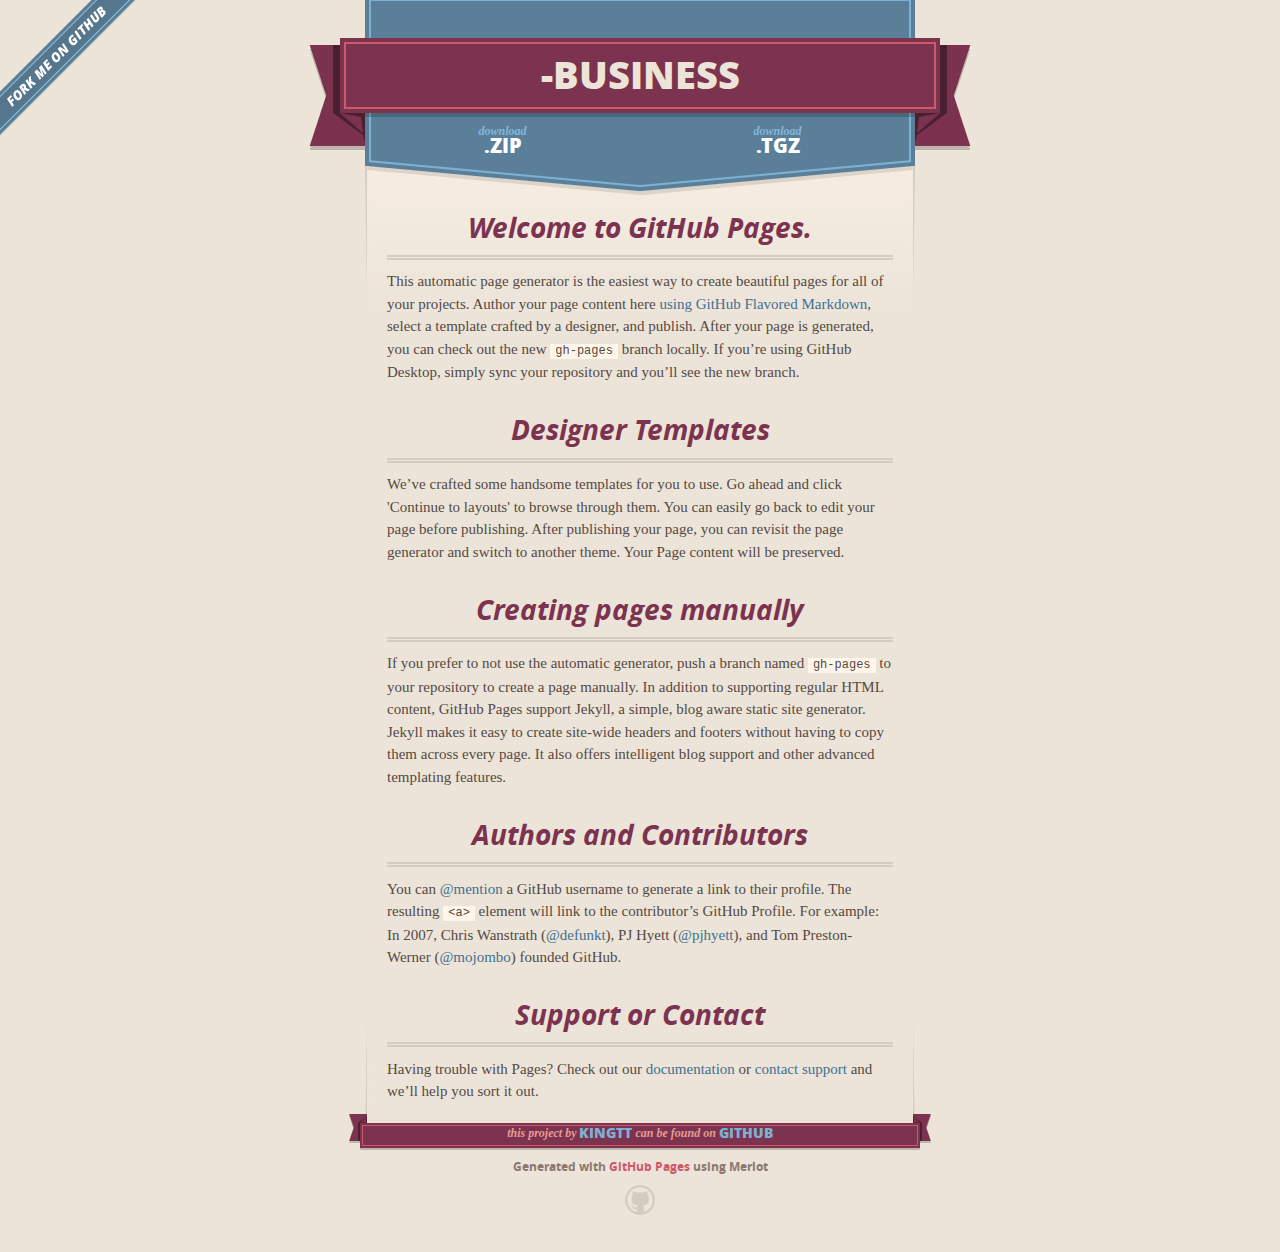
<file: index.html>
<!DOCTYPE html>
<html>
  <head>
    <meta charset='utf-8'>
    <meta http-equiv="X-UA-Compatible" content="chrome=1">
    <meta name="viewport" content="width=640">

    <link rel="stylesheet" href="stylesheets/core.css" media="screen">
    <link rel="stylesheet" href="stylesheets/mobile.css" media="handheld, only screen and (max-device-width:640px)">
    <link rel="stylesheet" href="stylesheets/github-light.css">

    <script type="text/javascript" src="javascripts/modernizr.js"></script>
    <script type="text/javascript" src="https://ajax.googleapis.com/ajax/libs/jquery/1.7.1/jquery.min.js"></script>
    <script type="text/javascript" src="javascripts/headsmart.min.js"></script>
    <script type="text/javascript">
      $(document).ready(function () {
        $('#main_content').headsmart()
      })
    </script>
    <title>-business by kingtt</title>
  </head>

  <body>
    <a id="forkme_banner" href="https://github.com/kingtt/-Business">View on GitHub</a>
    <div class="shell">

      <header>
        <span class="ribbon-outer">
          <span class="ribbon-inner">
            <h1>-business</h1>
            <h2></h2>
          </span>
          <span class="left-tail"></span>
          <span class="right-tail"></span>
        </span>
      </header>

      <section id="downloads">
        <span class="inner">
          <a href="https://github.com/kingtt/-Business/zipball/master" class="zip"><em>download</em> .ZIP</a><a href="https://github.com/kingtt/-Business/tarball/master" class="tgz"><em>download</em> .TGZ</a>
        </span>
      </section>


      <span class="banner-fix"></span>


      <section id="main_content">
        <h3>
<a id="welcome-to-github-pages" class="anchor" href="#welcome-to-github-pages" aria-hidden="true"><span aria-hidden="true" class="octicon octicon-link"></span></a>Welcome to GitHub Pages.</h3>

<p>This automatic page generator is the easiest way to create beautiful pages for all of your projects. Author your page content here <a href="https://guides.github.com/features/mastering-markdown/">using GitHub Flavored Markdown</a>, select a template crafted by a designer, and publish. After your page is generated, you can check out the new <code>gh-pages</code> branch locally. If you’re using GitHub Desktop, simply sync your repository and you’ll see the new branch.</p>

<h3>
<a id="designer-templates" class="anchor" href="#designer-templates" aria-hidden="true"><span aria-hidden="true" class="octicon octicon-link"></span></a>Designer Templates</h3>

<p>We’ve crafted some handsome templates for you to use. Go ahead and click 'Continue to layouts' to browse through them. You can easily go back to edit your page before publishing. After publishing your page, you can revisit the page generator and switch to another theme. Your Page content will be preserved.</p>

<h3>
<a id="creating-pages-manually" class="anchor" href="#creating-pages-manually" aria-hidden="true"><span aria-hidden="true" class="octicon octicon-link"></span></a>Creating pages manually</h3>

<p>If you prefer to not use the automatic generator, push a branch named <code>gh-pages</code> to your repository to create a page manually. In addition to supporting regular HTML content, GitHub Pages support Jekyll, a simple, blog aware static site generator. Jekyll makes it easy to create site-wide headers and footers without having to copy them across every page. It also offers intelligent blog support and other advanced templating features.</p>

<h3>
<a id="authors-and-contributors" class="anchor" href="#authors-and-contributors" aria-hidden="true"><span aria-hidden="true" class="octicon octicon-link"></span></a>Authors and Contributors</h3>

<p>You can <a href="https://help.github.com/articles/basic-writing-and-formatting-syntax/#mentioning-users-and-teams" class="user-mention">@mention</a> a GitHub username to generate a link to their profile. The resulting <code>&lt;a&gt;</code> element will link to the contributor’s GitHub Profile. For example: In 2007, Chris Wanstrath (<a href="https://github.com/defunkt" class="user-mention">@defunkt</a>), PJ Hyett (<a href="https://github.com/pjhyett" class="user-mention">@pjhyett</a>), and Tom Preston-Werner (<a href="https://github.com/mojombo" class="user-mention">@mojombo</a>) founded GitHub.</p>

<h3>
<a id="support-or-contact" class="anchor" href="#support-or-contact" aria-hidden="true"><span aria-hidden="true" class="octicon octicon-link"></span></a>Support or Contact</h3>

<p>Having trouble with Pages? Check out our <a href="https://help.github.com/pages">documentation</a> or <a href="https://github.com/contact">contact support</a> and we’ll help you sort it out.</p>
      </section>

      <footer>
        <span class="ribbon-outer">
          <span class="ribbon-inner">
            <p>this project by <a href="https://github.com/kingtt">kingtt</a> can be found on <a href="https://github.com/kingtt/-Business">GitHub</a></p>
          </span>
          <span class="left-tail"></span>
          <span class="right-tail"></span>
        </span>
        <p>Generated with <a href="https://pages.github.com">GitHub Pages</a> using Merlot</p>
        <span class="octocat"></span>
      </footer>

    </div>

    
  </body>
</html>
</file>
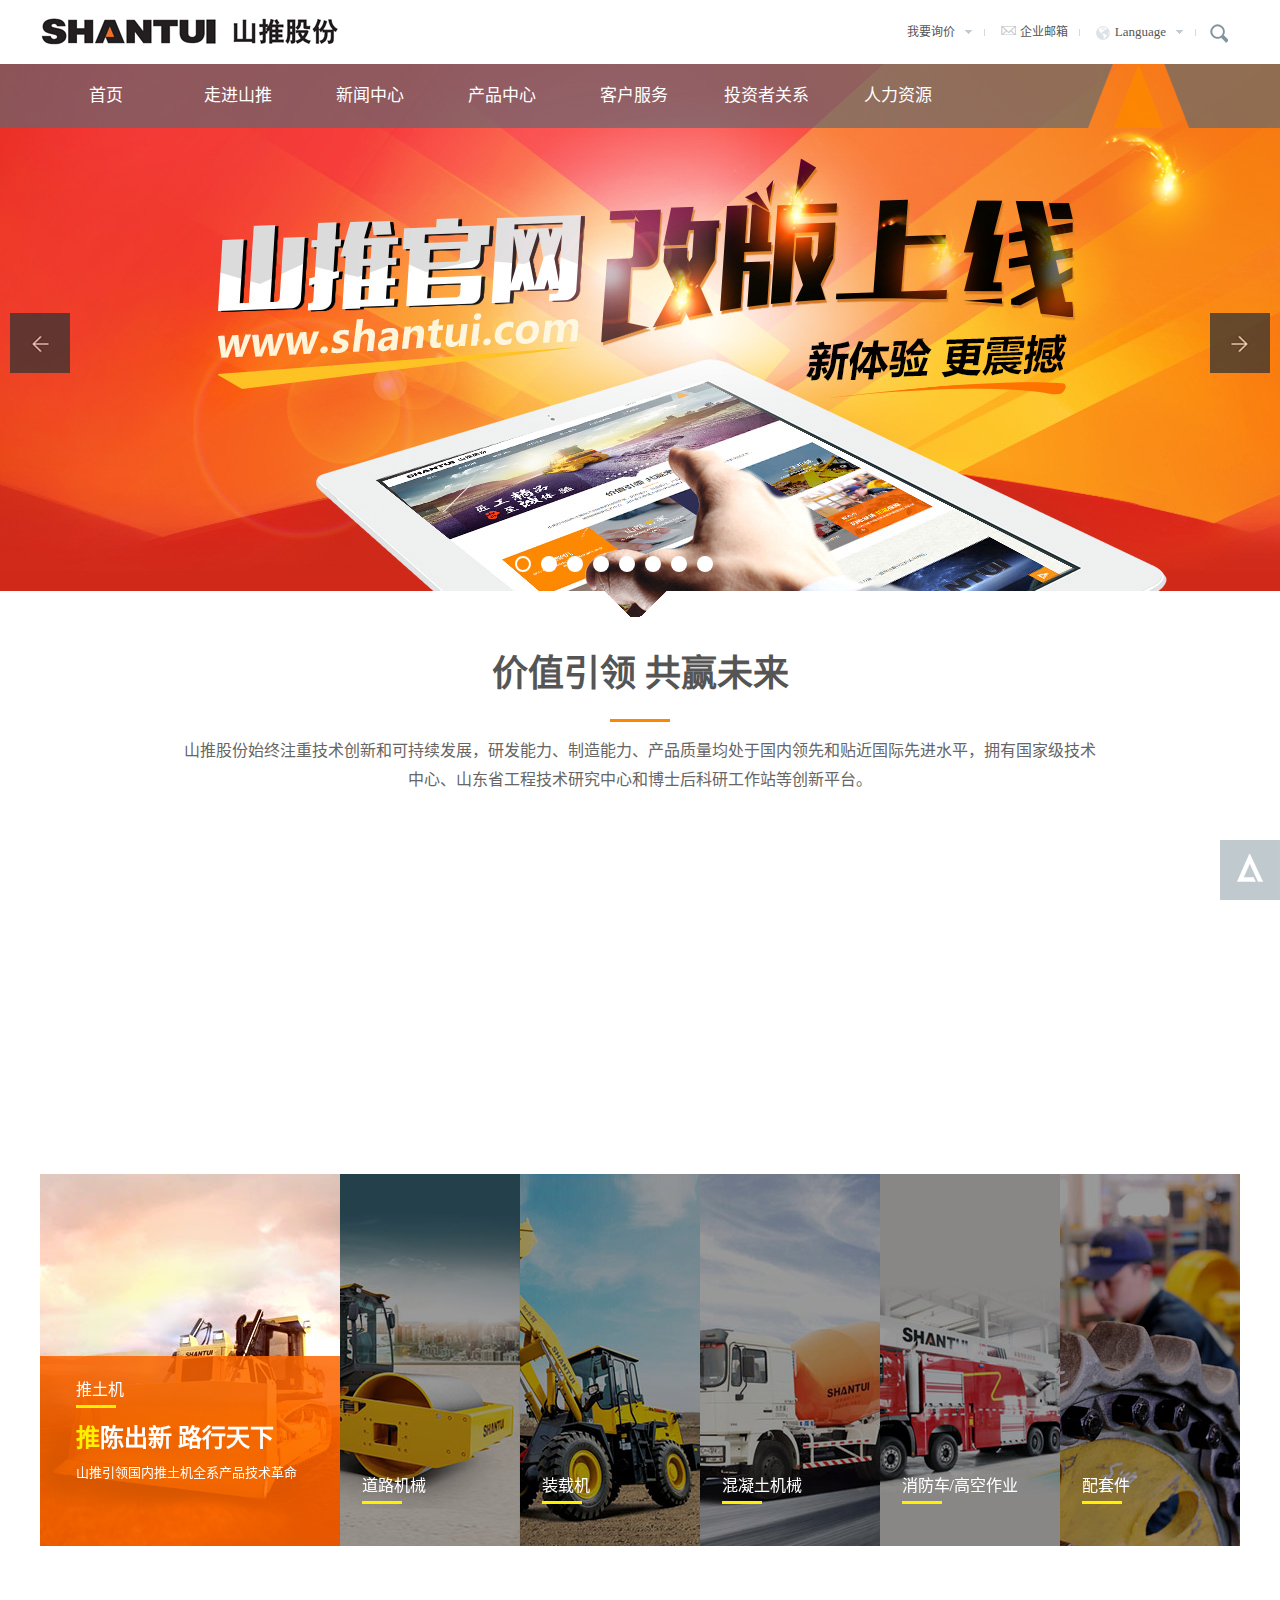
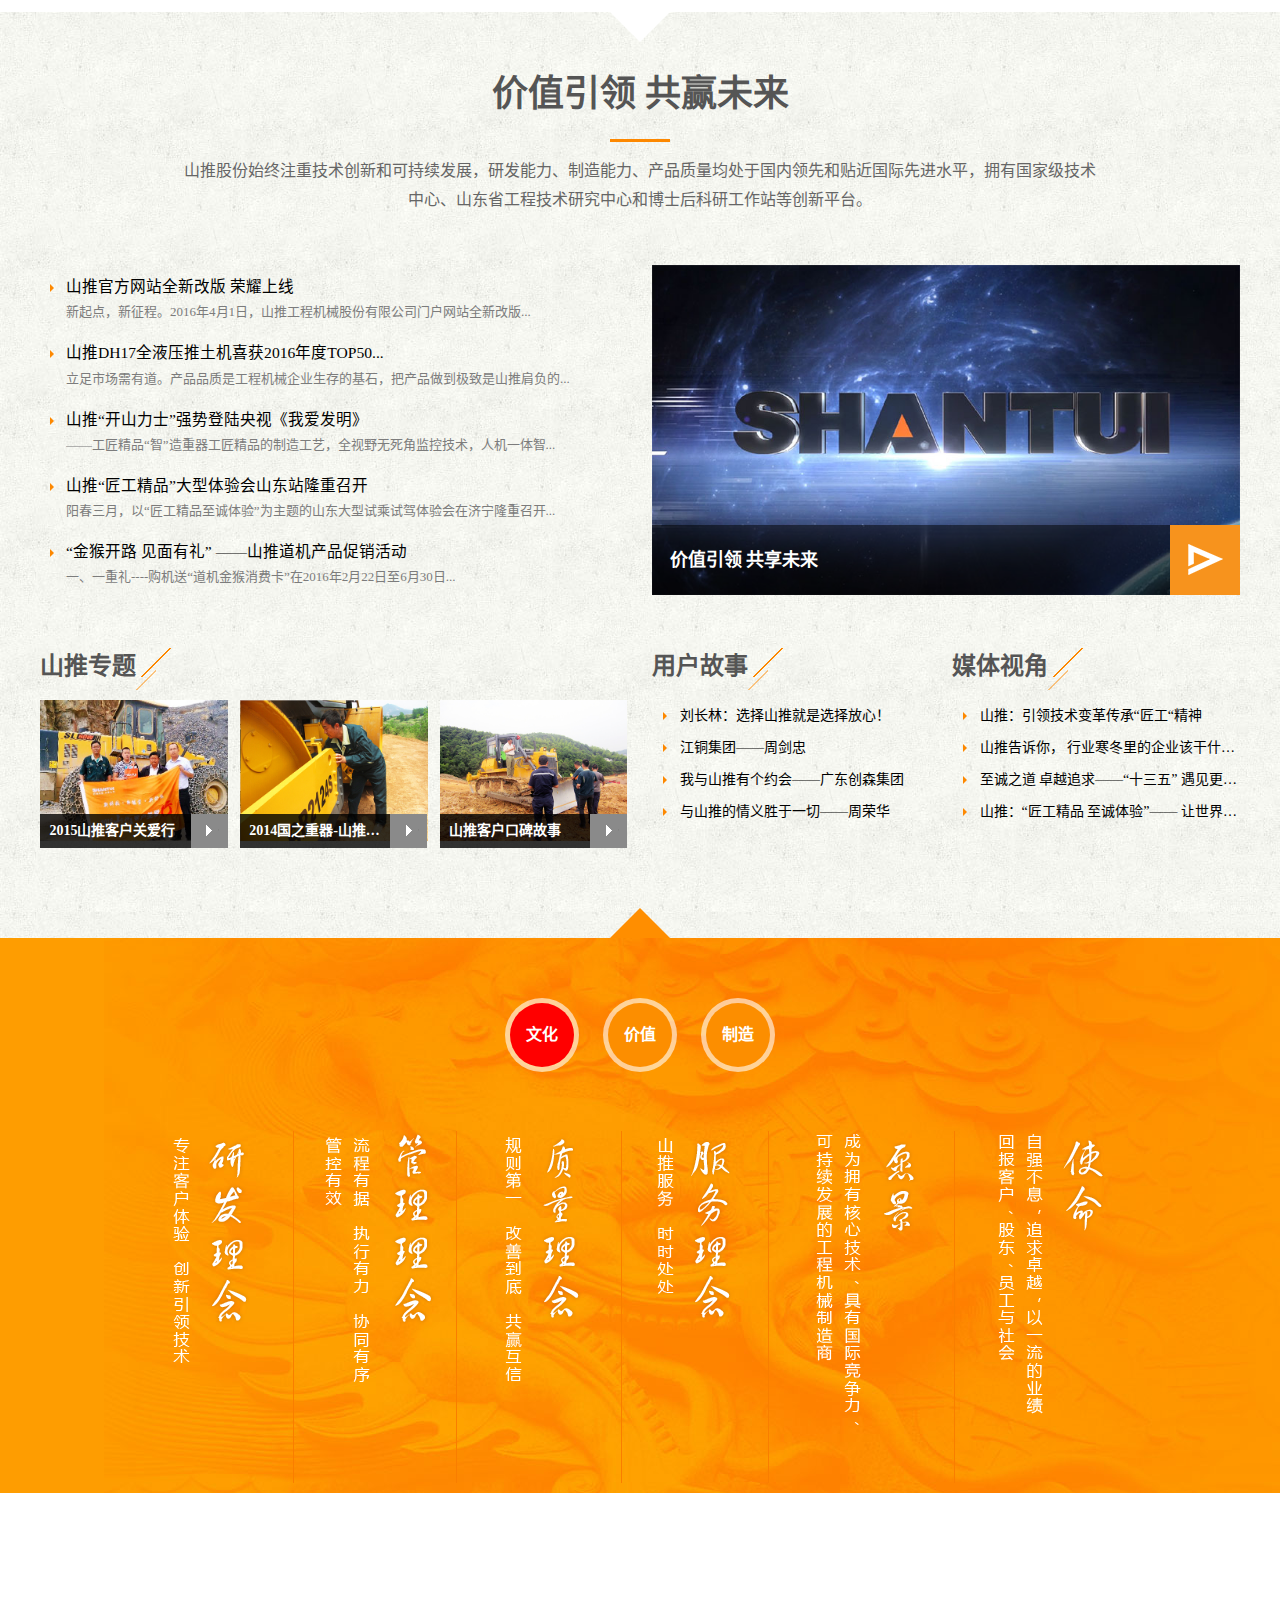
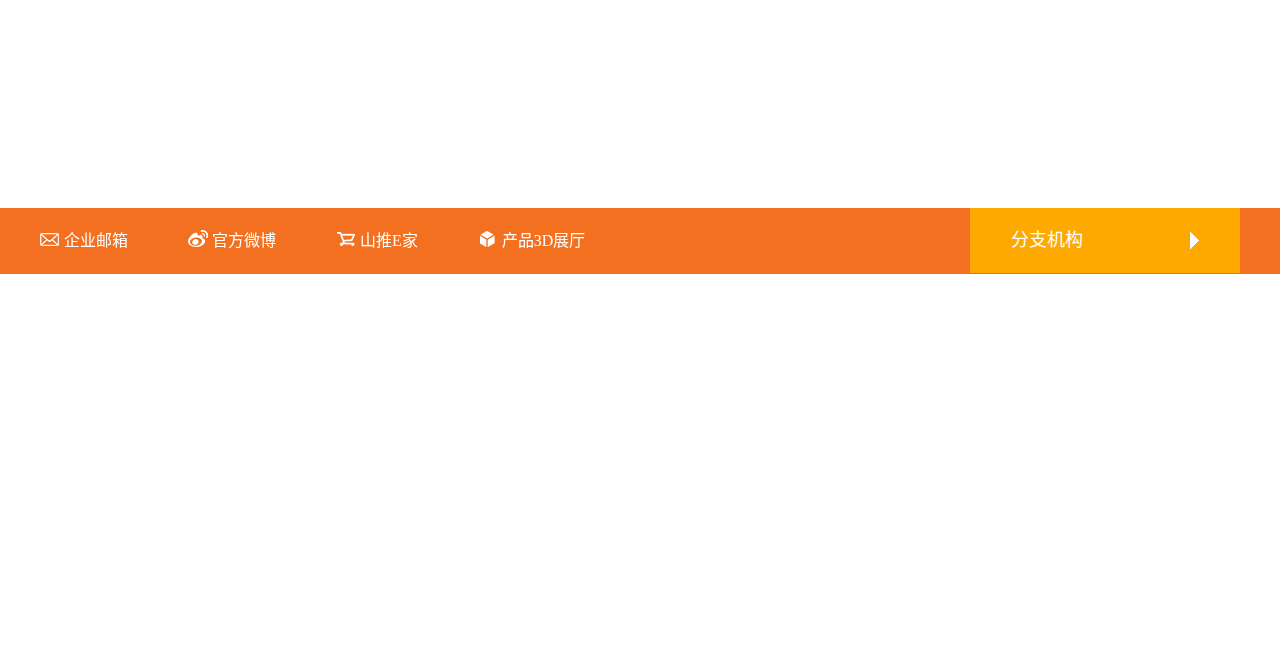
<file: project/index.html>
<!DOCTYPE html>
<html lang="zh-CN">
<head>
	<meta charset="UTF-8">
	<title>山推首页</title>
	<link rel="stylesheet" type="text/css" href="css/grid12.css">
	<link rel="stylesheet" type="text/css" href="css/index.css">
	<link rel="stylesheet" type="text/css" href="css/common.css">
	<script type="text/javascript" src="js/jquery-1.10.2.min.js"></script>
	<script type="text/javascript" src="js/scrollReveal.js"></script>
	<script type="text/javascript" src="js/index.js"></script>
</head>
<body>
	<div class="wraper">
		<header>
			<div class="wrap clearfix htop">
				<a href="" class="mobilemenu"><i></i></a>
				<a href="" class="logo"></a>	
				
				<ul class="header_r clearfix">
					<li class="li01">
						<a href="">我要询价<i></i></a>
					</li>
					<li class="li02">
						<a href="mail.html"><i></i>企业邮箱</a>
					</li>
					<li class="li03">
						<span>
							<i class="i1"></i>Language<i class="i2"></i>
						</span>
						<div class="language">
							<a href="">中文</a>
							<a href="">English</a>
							<a href="">Français</a>
							<a href="">Pусский</a>
							<a href="">Español</a>
							<a href="">Português</a>
						</div>
					</li>
					<li class="li04">
						<input type="text" placeholder="请输入关键词">
						<i></i>
					</li>
				</ul>
			</div>
			<nav class="clearfix">
				<ul class="wrap clearfix">
					<li class="nav_li"><a href="index.html" class="nav_a">首页</a></li>
					<li class="nav_li">
						<a href="walktost.html" class="nav_a">走进山推</a>
						<div class="nav_div clearfix">
							<ul class="nav2">
								<li><a href="">了解山推</a></li>
								<li><a href="">科技创新</a></li>
								<li><a href="">发展历程</a></li>
								<li><a href="">品牌文化</a></li>
								<li><a href="">社会责任</a></li>
								<li><a href="">山推荣誉</a></li>
								<li><a href="">联系我们</a></li>
							</ul>
							<div class="nav2_div clearfix">
								<a href="">
									<img src="images/af1372bea4f2422a902b109fba228179.jpg">
									<div class="t">分支机构</div>
									<div class="p">山推股份现有5家控股子公司、6家全资子公司和5个事业部</div>
								</a>
								<a href="">
									<img src="images/9fd7a5addd434f228baaa5255b40ad31.jpg">
									<div class="t">山推印象</div>
									<div class="p">拥有核心技术，具有国际竞争力，可持续发展的工程机械制造商。</div>
								</a>
							</div>
						</div>
					</li>
					<li class="nav_li">
						<a href="#" class="nav_a">新闻中心</a>
						<div class="nav_div clearfix">
							<ul class="nav2">
								<li><a href="">山推新闻</a></li>
								<li><a href="">专题报道</a></li>
								<li><a href="">媒体视角</a></li>
								<li><a href="">行业动态</a></li>
								<li><a href="">视频中心</a></li>
								<li><a href="">公告信息</a></li>
							</ul>
							<div class="nav2_div clearfix">
								<a href="">
									<img src="images/91e0327a3f2c4ecc9ac29b78804ab2a5.jpg">
									<div class="t">视频中心</div>
									<div class="p">拥有核心技术，具有国际竞争力，可持续发展的工程机械制造商。</div>
								</a>
								<a href="">
									<img src="images/3a5ea9f3087e4e808fb0cd9c5965fbe1.jpg">
									<div class="t"> 国之重器－山推行</div>
									<div class="p">讲述充满中国智慧的机器制造故事，展现了中国装备制造业30年来的成就。</div>
								</a>
							</div>
						</div>
					</li>
					<li class="nav_li">
						<a href="#" class="nav_a">产品中心</a>
						<div class="nav_div clearfix">
							<ul class="nav2">
								<li><a href="">推土机</a></li>
								<li><a href="">装载机</a></li>
								<li><a href="">混凝土机械</a></li>
								<li><a href="">消防/高空作业车</a></li>
								<li><a href="">配套件</a></li>
								<li><a href="">产品3D展厅</a></li>
							</ul>
							<div class="nav2_div clearfix">
								<a href="">
									<img src="images/70e1716942f74fa692471ebedb12bb70.jpg">
									<div class="t"> 山推E家</div>
									<div class="p">国之重器，品质之选。山推纯正部件让您的设备拥有更持久的生命力。</div>
								</a>
								<a href="">
									<img src="images/b469107076c44f06a1e402bb2583de19.jpg">
									<div class="t">  二手机械</div>
									<div class="p">以性能优良而价格适中的再制造产品，满足您对产品性能的需求</div>
								</a>
							</div>
						</div>

					</li>
					<li class="nav_li">
						<a href="#" class="nav_a">客户服务</a>
						<div class="nav_div clearfix">
							<ul class="nav2">
								<li><a href="">技术服务</a></li>
								<li><a href="">营销网络</a></li>
								<li><a href="">配件支持</a></li>
								<li><a href="">客户培训</a></li>
								<li><a href="">服务故事</a></li>
								<li><a href="">在线留言</a></li>
							</ul>
							<div class="nav2_div clearfix">
								<a href="">
									<img src="images/6d050a00bce143d8ab33292b71a81a51.jpg">
									<div class="t">营销网络</div>
									<div class="p">山推在全国设立28家代理公司，建立了完善、系统的服务网络。</div>
								</a>
								<a href="">
									<img src="images/2c41702e2ab340a2b160fc4bac06a6b4.jpg">
									<div class="t">配件支持</div>
									<div class="p">为延长机器的使用寿命，最大化的为客户创造更高的收益，请选择使用山推纯正零部件！</div>
								</a>
							</div>
						</div>
					</li>
					<li class="nav_li">
						<a href="#" class="nav_a">投资者关系</a>
						<div class="nav_div nav_div2 clearfix">
							<ul class="nav2">
								<li><a href="">股票信息</a></li>
								<li><a href="">公司治理</a></li>
								<li><a href="">股利分配</a></li>
								<li><a href="">定期报告</a></li>
								<li><a href="">最新公告</a></li>
								<li><a href="">投资者在线</a></li>
								<li><a href="">风险教育课堂</a></li>
							</ul>
							<div class="nav2_div clearfix">
								<a href="">
									<img src="images/710d470d4b2a4fe0b7b9671ba3a339b8.jpg">
									<div class="t">股票信息</div>
									<div class="p">1997年1月“山推股份”在深交所挂牌上市，股票代码： 000680</div>
								</a>
								<a href="">
									<img src="images/9e2e057534cf4758ad315494865b316f.jpg">
									<div class="t">风险教育课堂</div>
									<div class="p">融资融券投资者怎样进行上市公司网络投票？</div>
								</a>
							</div>
						</div>
					</li>
					<li class="nav_li">
						<a href="#" class="nav_a">人力资源</a>
						<div class="nav_div nav_div2 clearfix">
							<ul class="nav2">
								<li><a href="">人才战略</a></li>
								<li><a href="">招聘职位</a></li>
								<li><a href="">在线应聘</a></li>
								<li><a href="">应聘须知</a></li>
								<li><a href="">报到须知</a></li>
								<li><a href="">我在山推</a></li>
							</ul>
							<div class="nav2_div clearfix">
								<a href="">
									<img src="images/3a5084b0e33b482b8e4d3eb4c2bce2bf.jpg">
									<div class="t">人才战略</div>
									<div class="p">“以人为本”是山推企业文化的重要理念</div>
								</a>
								<a href="">
									<img src="images/5c4baec4e3db4594b07c5ea669c7d623.jpg">
									<div class="t">人才战略</div>
									<div class="p">使得每一位有理想、有能力的人都能在各自的岗位上尽情发挥，实现自我抱负！</div>
								</a>
							</div>
						</div>
					</li>
				</ul>
			</nav>
		</header>
		<div class="mobilenav">
			<ul>
				<li><a href="">首页</a></li>
				<li><a href="">走进山推<i class="i1"></i></a></li>
				<li><a href="">新闻中心<i class="i1"></i></a></li>
				<li><a href="">产品中心<i class="i1"></i></a></li>
				<li><a href="">客户服务<i class="i1"></i></a></li>
				<li><a href="">投资者关系<i class="i1"></i></a></li>
				<li><a href="">人力资源<i class="i1"></i></a></li>
			</ul>
			<div></div>
		</div>
		<div class="top_form clearfix">
			<div class="wrap topformwrap">
				<div class="top_form_xx clearfix">
					<div class="xx_l">
						<img src="images/1a9056db32844b338c1e8c4fe779b1d6.jpg">
					</div>
					<div class="xx_r">
						<div class="tel">400-666-3666</div>
						<div class="p1">山推全国统一服务热线</div>
						<div class="p2">地址：山东省济宁市327国道58号山推国际事业园<br/>
							总机：0537-2909999<br/>
							邮编：272073<br/>
							网址： www.shantui.com
						</div>
					</div>
				</div>
				<div class="top_form_msg">
					<div class="msg_re">
						填写您的疑问和需求
					</div>
					<form>
						<label>
							<input type="text" placeholder="您的姓名">
						</label>
						<label>
							<input type="text" placeholder="公司名称">
						</label>
						<label>
							<input type="text" placeholder="您的电话">
						</label>
						<label>
							<textarea placeholder="告诉我们您的需求和疑问"></textarea>
						</label>
						<button type="submit">在线询价<i class="btn_i"></i></button>
						
						
						
					</form>
				</div>
				<div class="top_form_close"><i class="ico">&#xe616;</i></div>
			</div>
		</div>
		<div id="playbox">
			<div class="pre"></div>
			<div class="next"></div>
			<div class="smalltitle">
				<ul>
					<li class="thistitle"></li>
					<li></li>
					<li></li>
					<li></li>
					<li></li>
					<li></li>
					<li></li>
					<li></li>
				</ul>
			</div>
			<ul class="oUlplay">
				<li><img src="images/8a3ec699b0cb422b885d3d39e967965e.jpg"/></li>
				<li><img src="images/10989a09937c4140acae8a188e80b8e2.jpg"/></li>
				<li><img src="images/b3cc072ca9094d37a98fb7981f18d5d1.jpg"/></li>
				<li><img src="images/6426cb1866bc4cc89b9cc72e73b4a8f5.jpg"/></li>
				<li><img src="images/3bae76332b8e41859610d1074fa29868.jpg"/></li>
				<li><img src="images/170764854de846968e68bd000e2f399c.jpg"/></li>
				<li><img src="images/7dcd1af5d05f47e1814b2a7d6ba5d50a.jpg"/></li>
				<li><img src="images/8ee504dc712841228af023062238cd2a.jpg"/></li>
		    </ul>
		    <div class="imgcover"></div>
		</div>
		<section class="container">
			<section class="main1">
				<div class="wrap">
					<div class="main_title">
						<h2>
							<a href="">价值引领 共赢未来</a>
						</h2>
						<div class="main_p">
							山推股份始终注重技术创新和可持续发展，研发能力、制造能力、产品质量均处于国内领先和贴近国际先进水平，拥有国家级技术中心、山东省工程技术研究中心和博士后科研工作站等创新平台。
						</div>
					</div>
					<ul class="main1_ul full-row clearfix">
						<li class="li1 span-3 smal-12" data-scroll-reveal='enter bottom and move 50px over 1s'>
							<div class="info1">
								<a href=""></a>
								<h3>整机</h3>
								<div class="p">
									致力于发展精良的工程建设机械全套设备及服务
								</div>
							</div>
						</li>
						<li class="li2 span-3 smal-12" data-scroll-reveal='enter top and move 50px over 1s'>
							<a href="" class="aimg">
								<img src="images/70e1716942f74fa692471ebedb12bb70.jpg">
							</a>
							<div class="info1">
								<a href=""></a>
								<h3><img src="images/ej1.png"></h3>
								<div class="p">
									来山推E家省钱省到家，山推官方电商网站
           						</div>
							</div>
						</li>
						<li class="li3 span-3 smal-12" data-scroll-reveal='enter bottom and move 50px over 1s'>
							<div class="info1">
								<a href=""></a>
								<h3>配套件</h3>
								<div class="p">
									山推纯正部件让您的设备拥有更持久的生命力
								</div>
							</div>
						</li>
						<li class="li4 span-3 smal-12" data-scroll-reveal='enter top and move 50px over 1s'>
							<a href="" class="aimg">
								<img src="images/4151fdf38b0e4fe9b3ba4b13a48a6c5c.jpg">
							</a>
							<div class="info1">
								<a href=""></a>
								<h3>二手机械</h3>
								<div class="p">为您提供性能优良而价格适中的 再制造产品</div>
							</div>
						</li>
					</ul>
					<div class="mian1_list">
						<ul class="prolist clearfix">
							<li class="li1 active">
								<a href="">
									<div class="a_cover"></div>
								</a>
								<div class="info2">
									<a href="">
										<h2>
											<span>推土机</span>
										</h2>
										<div>
											<span><strong style="color: #fff000;">推</strong>陈出新 路行天下</span>
										</div>
										<span class="p">山推引领国内推土机全系产品技术革命</span>
									</a>	
								</div>
							</li>
							<li class="li2">
								<a href="">
									<div class="a_cover"></div>
								</a>
								<div class="info2">
									<a href="">
										<h2>
											<span>道路机械</span>
										</h2>
										<div>
											<span>务<strong style="color: #fff000;">实</strong>性能 一路<strong style="color: #fff000;">坦</strong>途</span>
										</div>
										<span class="p">优异的压实性能只为更平坦</span>
									</a>	
								</div>
							</li>
							<li class="li3">
								<a href="">
									<div class="a_cover"></div>
								</a>
								<div class="info2">
									<a href="">
										<h2>
											<span>装载机</span>
										</h2>
										<div>
											<span>承<strong style="color: #fff000;">载</strong>动力 掘佳表现</span>
										</div>
										<span class="p">最强驱动力及挖掘力为您轻松解决装载难题</span>
									</a>	
								</div>
							</li>
							<li class="li4">
								<a href="">
									<div class="a_cover"></div>
								</a>
								<div class="info2">
									<a href="">
										<h2>
											<span>混凝土机械</span>
										</h2>
										<div class="big">
											<span class="yellow">筑</span>建专家
											<span class="yellow">夯</span>实未来
										</div>
										<span class="p">专业的混凝土设备及解决方案提供商</span>
									</a>	
								</div>
							</li>
							<li class="li5">
								<a href="">
									<div class="a_cover"></div>
								</a>
								<div class="info2">
									<a href="">
										<h2>
											<span>消防车/高空作业</span>
										</h2>
										<div class="big">
											专业配备<span class="yellow">市政</span>先锋
										</div>
										<span class="p">高性能产品满足各种特殊市政及公共需求</span>
									</a>	
								</div>
							</li>
							<li class="li6">
								<a href="">
									<div class="a_cover"></div>
								</a>
								<div class="info2">
									<a href="">
										<h2>
											<span>配套件</span>
										</h2>
										<div>
											闪电发货<span class="yellow">正品</span>保障
										</div>
										<span class="p">山推为客户提供更全更快的配套件售后服务</span>
									</a>	
								</div>
							</li>
						</ul>
					</div>
				</div>
			</section>
			<section class="main2">
				<div class="wrap">
					<div class="main_title">
						<h2>
							<a href="">价值引领 共赢未来</a>
						</h2>
						<div class="main_p">
							山推股份始终注重技术创新和可持续发展，研发能力、制造能力、产品质量均处于国内领先和贴近国际先进水平，拥有国家级技术中心、山东省工程技术研究中心和博士后科研工作站等创新平台。
						</div>
					</div>
					<div class="row">
						<div class="span-6 smal-12">
							<ul class="stnews">
								<li>
									<a href="">
										<div class="t">山推官方网站全新改版 荣耀上线</div>
										<div class="p">新起点，新征程。2016年4月1日，山推工程机械股份有限公司门户网站全新改版...</div>
									</a>
								</li>
								<li>
									<a href="">
										<div class="t">山推DH17全液压推土机喜获2016年度TOP50...</div>
										<div class="p">立足市场需有道。产品品质是工程机械企业生存的基石，把产品做到极致是山推肩负的...</div>
									</a>
								</li>
								<li>
									<a href="">
										<div class="t">山推“开山力士”强势登陆央视《我爱发明》</div>
										<div class="p">——工匠精品“智”造重器工匠精品的制造工艺，全视野无死角监控技术，人机一体智...</div>
									</a>
								</li>
								<li>
									<a href="">
										<div class="t">山推“匠工精品”大型体验会山东站隆重召开</div>
										<div class="p">阳春三月，以“匠工精品至诚体验”为主题的山东大型试乘试驾体验会在济宁隆重召开...</div>
									</a>
								</li>
								<li>
									<a href="">
										<div class="t">“金猴开路 见面有礼” ——山推道机产品促销活动</div>
										<div class="p">一、一重礼----购机送“道机金猴消费卡”在2016年2月22日至6月30日...</div>
									</a>
								</li>							
							</ul>
						</div>
						<div class="span-6 smal-12">
							<div class="fu">
								<a href="">
									<div class="imgwrap">
										<img src="images/2bbb954421fd4126a875c503091f9daf.jpg">
									</div>
									<h2>
										<span class="sp1">价值引领 共享未来</span>
										<span class="sp2"><i></i></span>
									</h2>
								</a>
							</div>
						</div>
					</div>
					<div class="row zts">
						<div class="span-6 smal-12 zt">
							<h2>
								<a href="">山推专题<i class="pbt"></i></a>
							</h2>
							<div class="ztnews">
								<ul class="row">
									<li class="span-4 smal-12">
										<a href="">
											<img src="images/9f26478f8fd44d5db74594f2c2b3ef6a.jpg">
											<h3>
												<span class="t">2015山推客户关爱行</span>
												<span class="ss"><i></i></span>
											</h3>
										</a>
									</li>
									<li class="span-4 smal-12">
										<a href="">
											<img src="images/deccaa1b63a440479c9b64bf883a53e6.jpg">
											<h3>
												<span class="t">2014国之重器-山推“客户关爱行”</span>
												<span class="ss"><i></i></span>
											</h3>
										</a>
									</li>
									<li class="span-4 smal-12">
										<a href="">
											<img src="images/dd14890de9c24ed2b6110723834598fd.jpg">
											<h3>
												<span class="t">山推客户口碑故事</span>
												<span class="ss"><i></i></span>
											</h3>
										</a>
									</li>
								</ul>
							</div>
						</div>
						<div class="span-6 smal-12">
							<div class="row">
								<div class="span-6 smal-12">
									<h2>
										<a href="">用户故事<i class="pbt"></i></a>
									</h2>
									<div class="main2_news">
										<ul>
											<li>
												<a href="">
													<div>刘长林：选择山推就是选择放心！</div>
												</a>
											</li>
											<li>
												<a href="">
													<div>江铜集团——周剑忠</div>
												</a>
											</li>
											<li>
												<a href="">
													<div>我与山推有个约会——广东创森集团</div>
												</a>
											</li>
											<li>
												<a href="">
													<div>与山推的情义胜于一切——周荣华</div>
												</a>
											</li>
										</ul>
									</div>
								</div>
								<div class="span-6 smal-12">
									<h2>
										<a href="">媒体视角<i class="pbt"></i></a>
									</h2>
									<div class="main2_news">
										<ul>
											<li>
												<a href="">
													<div>山推：引领技术变革传承“匠工“精神</div>
												</a>
											</li>
											<li>
												<a href="">
													<div>山推告诉你， 行业寒冬里的企业该干什么？</div>
												</a>
											</li>
											<li>
												<a href="">
													<div>至诚之道 卓越追求——“十三五” 遇见更美好的山推</div>
												</a>
											</li>
											<li>
												<a href="">
													<div>山推：“匠工精品 至诚体验”—— 让世界更爱</div>
												</a>
											</li>
										</ul>
									</div>
								</div>
							</div>
						</div>
					</div>
				</div>
			</section>
			<section class="main3">
				<ul class="clearfix">
					<li class="a_now">
						<a href="">文化</a>
					</li>
					<li>
						<a href="">价值</a>
					</li>
					<li>
						<a href="">制造</a>
					</li>
				</ul>
				<div class="main3_d1 d_now">
					<a href="">
						<img src="images/22fa7eb9365e43c6859e2ab27e30a67c.png">
					</a>
				</div>
				<div class="main3_d2">
					<a href="">
						<img src="images/a3cc0d54ae05470c8625f33196f47c06.png">
					</a>
				</div>
				<div class="main3_d3">
					<a href="">
						<img src="images/5a70267b4dab46bc83361cd2f7ede063.png">
					</a>
				</div>
			</section>
			<section class="main4">
				<div class="wrap icon">
					<ul class="row clearfix">
						<li class="span-3 smal-6 icon_li1"  data-scroll-reveal='enter bottom and move 30px over 0.5s'>
							<a href="">
								<div class="li_t">
									<div class="bgimg bg1"></div>
								</div>
								<div class="t">服务网络</div>
								<div class="p">健全的销售体系，完善的销售服务网络。</div>
							</a>
						</li>
						<li class="span-3 smal-6 icon_li2"  data-scroll-reveal='enter bottom and move 40px over 0.5s wait 0.1s'>
							<a href="">
								<div class="li_t">
									<div class="bgimg bg2"></div>
								</div>
								<div class="t">我要询价</div>
								<div class="p">专注客户体验，创新引领技术。</div>
							</a>
						</li>
						<li class="span-3 smal-6 icon_li3"  data-scroll-reveal='enter bottom and move 50px over 0.5s wait 0.2s'>
							<a href="">
								<div class="li_t">
									<div class="bgimg bg3"></div>
								</div>
								<div class="t">留言与投诉</div>
								<div class="p">以客户为中心，实施超时和超值服务。</div>
								</a>
						</li>
						<li class="span-3 smal-6 icon_li4"  data-scroll-reveal='enter bottom and move 60px over 0.5s wait 0.3s'>
							<a href="">
								<div class="li_t">
									<div class="bgimg bg4"></div>
								</div>
								<div class="t">人力资源</div>
								<div class="p">打造具有国际竞争力的工程机械制造基地，成为国际化的工程机械制造商。</div>
							</a>
						</li>
					</ul>
				</div>
			</section>
			<section class="main5">
				<div class="wrap main5_d">
					<ul class="clearfix">
						<li>
							<a href="">
								<i class="main5_i1"></i>
								企业邮箱
							</a>
						</li>
						<li>
							<a href="">
								<i class="main5_i2"></i>
								官方微博
							</a>
						</li>
						<li>
							<a href="">
								<i class="main5_i3"></i>
								山推E家
							</a>
						</li>
						<li>
							<a href="">
								<i class="main5_i4"></i>
								产品3D展厅
							</a>
						</li>
					</ul>
					<div class="fenzhi">
						<span>分支机构<i></i></span>
						<div class="fzs">
							<a href="">事业部</a>
							<a href="">全资子公司</a>
							<a href="">控股子公司</a>
						</div>
					</div>
				</div>
			</section>
		</section>
		<footer>
			<section class="foot_top">
				<div class="wrap clearfix">
					<dl class="dl1">
						<dt><a href="">山推产品</a></dt>
						<dd><a href="">推土机</a></dd>
						<dd><a href="">道路机械</a></dd>
						<dd><a href="">装载机</a></dd>
						<dd><a href="">混凝土机械</a></dd>
						<dd><a href="">消防/高空作业车</a></dd>
						<dd><a href="">配套件</a></dd>
					</dl>
					<dl class="dl2">
						<dt>山推总部</dt>
						<dd>
							<table>
								<tr>
									<td class="td1">地址：</td>
									<td>山东省济宁市327国道58号山推国际事业园</td>
								</tr>
								<tr>
									<td class="td1">总机：</td>
									<td><a href="">0537-2909999</a></td>
								</tr>
								<tr>
									<td class="td1">邮编：</td>
									<td>272073</td>
								</tr>
								<tr>
									<td class="td1">邮箱：</td>
									<td><a href="">service@shantui.com</a></td>
								</tr>
							</table>	
						</dd>
					</dl>
					<dl class="dl3">
						<dt>山推营销</dt>
						<dd>
							<div class="ysd">
								<div>营销</div>
								<div>电话：<a href="">0537-2909188</a></div>
								<div>传真：0537-2364216</div>
							</div>
							<div class="ysd">
								<div>国际营销</div>
								<div>电话：<a href="">+86-537-2909367</a></div>
								<div>传真：+86-537-2311219</div>
							</div>
							<div class="ysd">
								<div>产品支持</div>
								<div>电话：<a href="">400 6663 666</a></div>
								<div>传真：0537-2344610</div>
							</div>


						</dd>
					</dl>
					<div class="ewm">
						<img src="images/1a9056db32844b338c1e8c4fe779b1d6.jpg">
						<div class="share">
							<span>分享至</span>
							<a href="" class="sa1"></a>
							<a href="" class="sa2"></a>
							<a href="" class="sa3"></a>
							<a href="" class="sa4"></a>
						</div>
					</div>
				</div>
			</section>
			<section class="foot_bottom">
				<div class="wrap clearfix">
					<div class="copy">
						<a href="">山推工程机械股份有限公司</a> 
						版权所有 
						<a href="">鲁ICP备05036442号-1</a> 
						2016 
						<a href="">Shantui Construction Machinery co.,Ltd</a>
					</div>
					<div class="jer">
						<a href="">捷瑞数字</a> 
						制作维护
					</div>
				</div>
			</section>
		</footer>
		<div class="backtop"></div>
	</div>
</body>
</html>
</file>
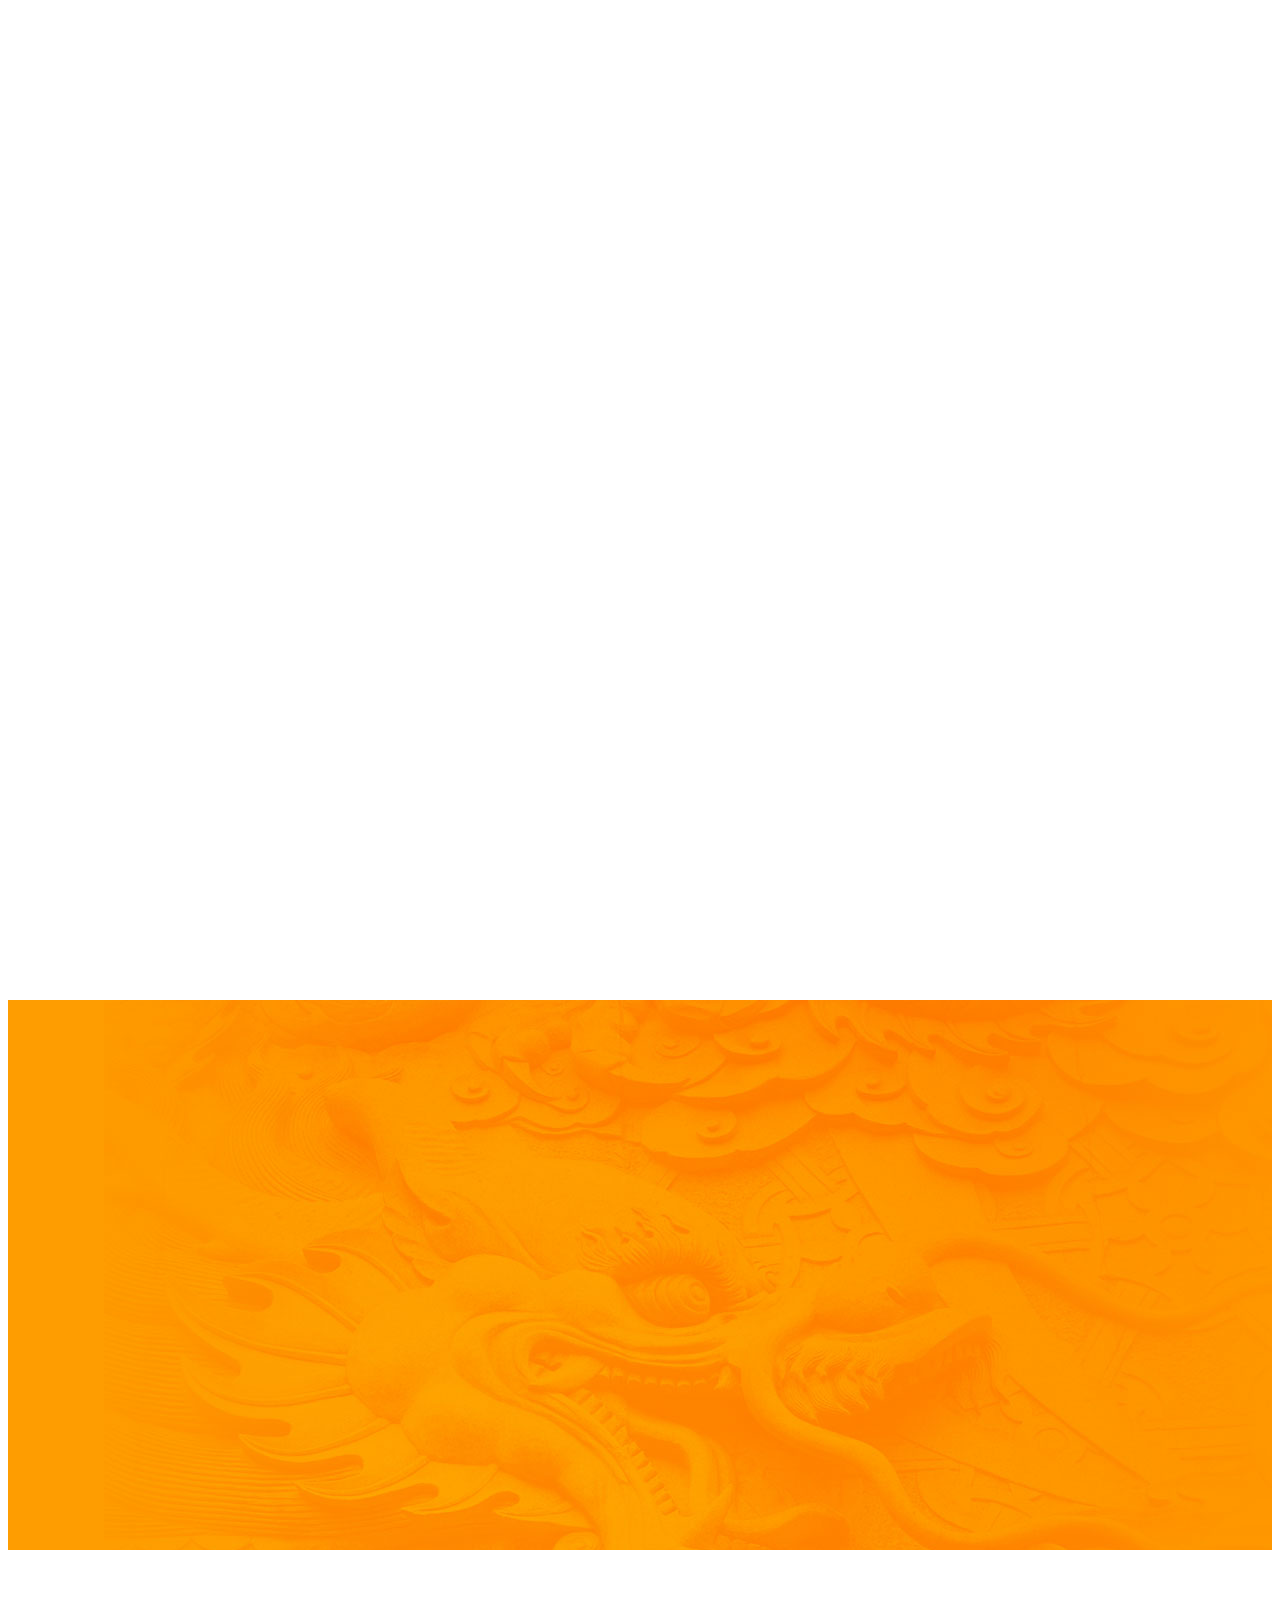
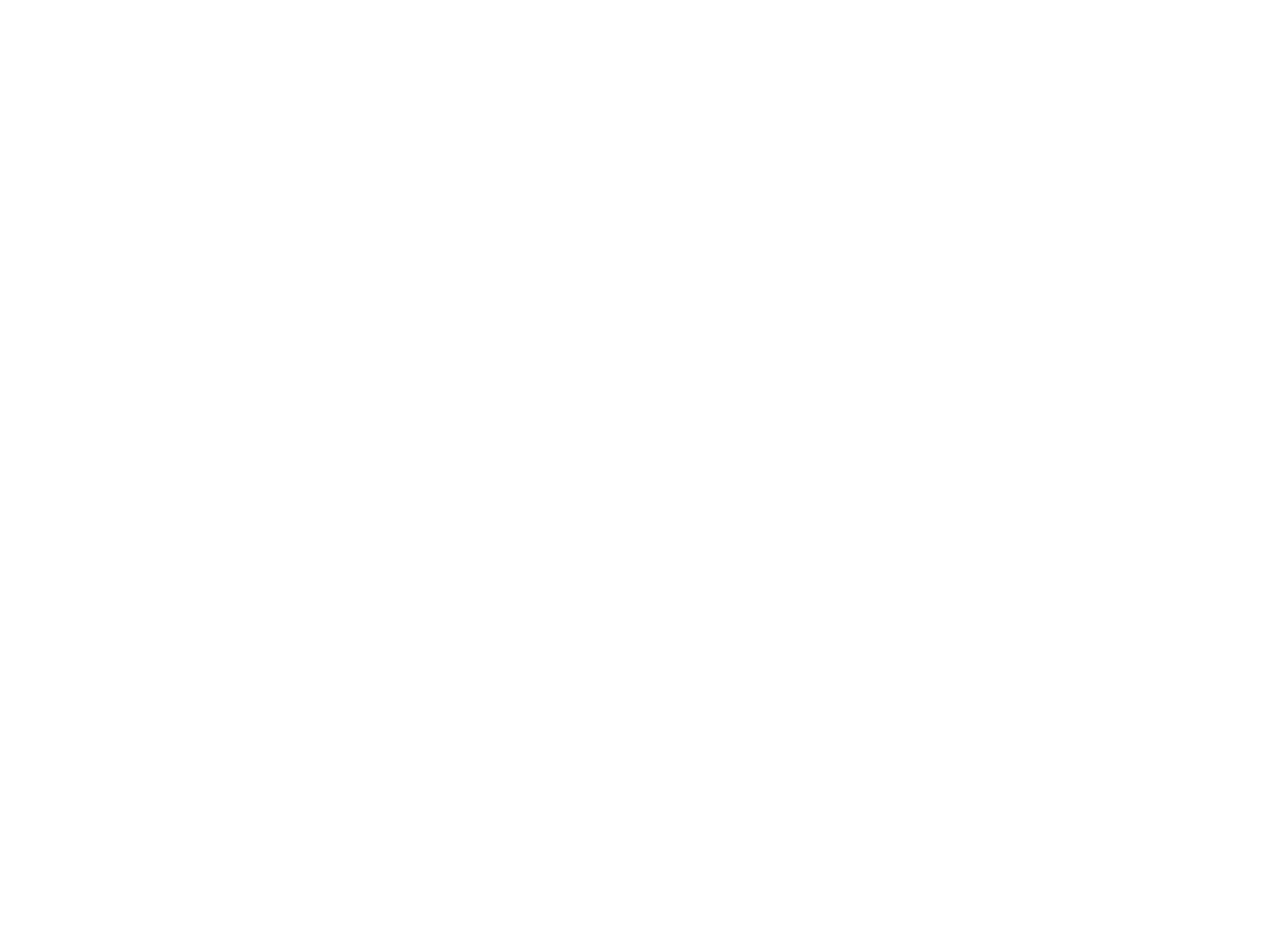
<file: project/beijing.html>
<!DOCTYPE html>
<html lang="zh-CN">
<head>
	<meta charset="UTF-8">
	<title>Document</title>
	<style type="text/css">
		div{
			margin-top: 1000px;
			margin-bottom: 1000px;
			width: 100%;
			height: 550px;
			background:url(images/c_bg3.jpg) no-repeat;
			background-position: center top;
		}
	</style>
	<script type="text/javascript" src="js/jquery-1.10.2.min.js"></script>
	<script type="text/javascript">
		$(function(){
			var s=0;
			var tt=0;

			tt = $(document).scrollTop();
			$(window).scroll(function(){
				tt = $(document).scrollTop();
				var h=$(document).height();
				// console.log(tt);
				if (tt<h) {
					if (tt>700) {
						s=s+30;
						$('div').css({'background-position':'50% -'+s+'px'});
					}else{
						s=s-30;
						$('div').css({'background-position':'50% -'+s+'px'});
					}
				}
			});
			
		});

	</script>
</head>
<body>
	<div></div>
</body>
</html>
</file>
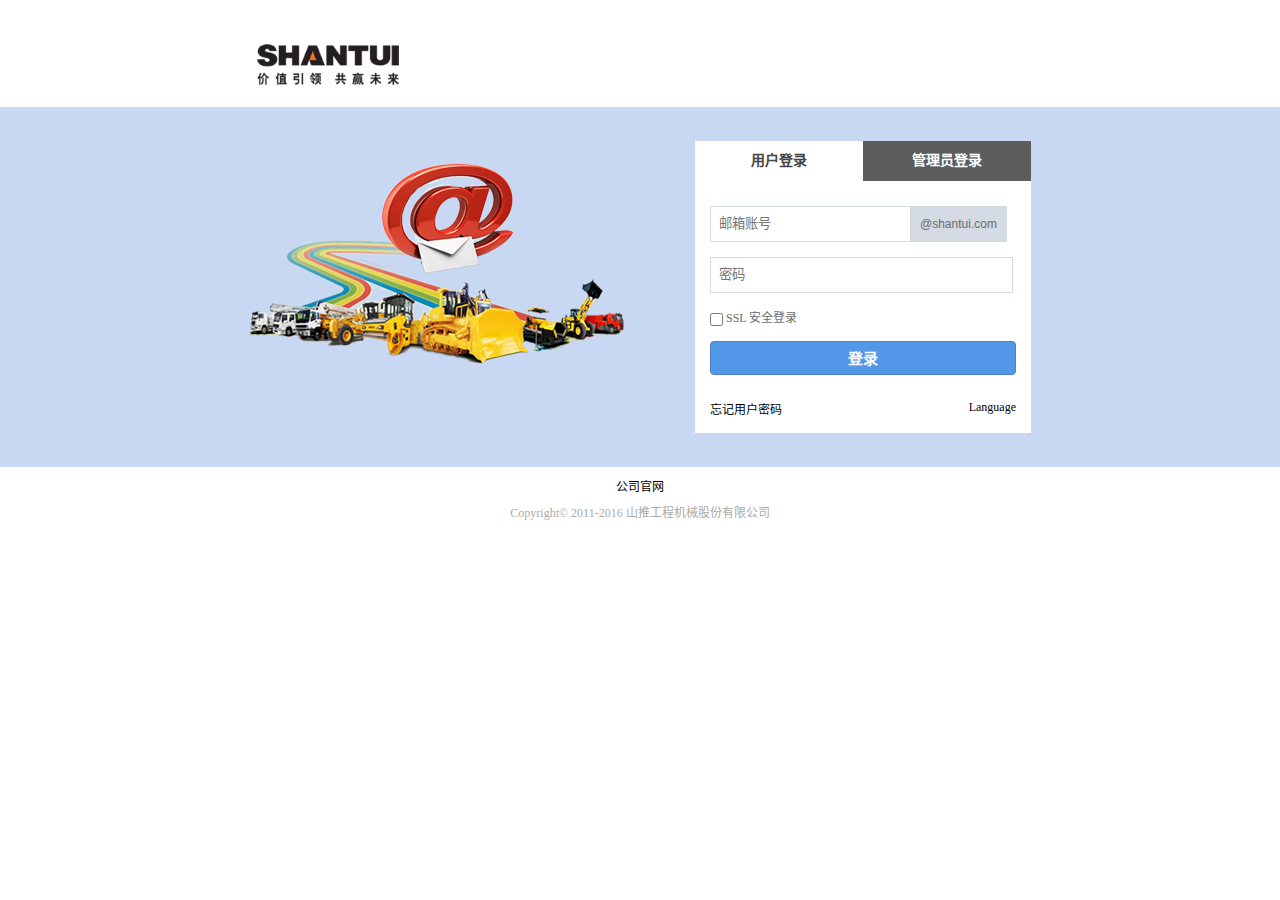
<file: project/mail.html>
<!DOCTYPE html>
<html lang="zh-CN">
<head>
	<meta charset="UTF-8">
	<title>邮箱登录</title>
	<script type="text/javascript" src="js/jquery-1.10.2.min.js"></script>
	<link rel="stylesheet" type="text/css" href="css/mail.css">
	<style type="text/css">
		@media screen and (max-width: 640px){
			.header,.cont{
				min-width: 800px;
			}
		}
	</style>
</head>
<body>
	<div class="header">
		<div class="wrap">
			<span>
				<img src="images/loginlogo.png">
			</span>
		</div>

	</div>
	<div class="cont">
		<div class="wrap clearfix">
			<img src="images/illu.png">
			<div class="dl">
				<ul class="clearfix">
					<li class="active">用户登录</li>
					<li>管理员登录</li>
				</ul>
				<div class="msg clearfix">
					<form>
						<input type="text" placeholder="邮箱账号">
						<span class="span1">@shantui.com</span>
						<input type="password" placeholder="密码">
						<input type="checkbox">
						<span class="span2">SSL 安全登录</span>
						<input type="button" value="登录">
					</form>
					<a href="" class="a1">忘记用户密码</a>
					<a href="" class="a2">Language</a>
				</div>
				<div class="glmsg clearfix">
					<form>
						<input type="radio" name="gly"><span class="span2">超级域管理员</span>
						<input type="radio" name="gly"><span class="span2">域管理员</span>

						<input type="text" placeholder="管理员账号">
						<span class="span1">@shantui.com</span>
						<input type="password" placeholder="密码">

						<input type="checkbox" class="check2">
						<span class="span3">使用密保登录</span>

						<input type="checkbox"  class="check1">
						<span class="span2">SSL 安全登录</span>
						
						<input type="button" value="登录">
					</form>
					<a href="" class="a1">忘记管理员密码</a>
					<a href="" class="a2">Language</a>
				</div>	
			</div>
		</div>
	</div>
	<div class="foot wrap">
		<a href="index.html">公司官网</a>
		<p>Copyright© 2011-2016 山推工程机械股份有限公司</p>
	</div>
</body>
</html>
<script type="text/javascript">
	$(function(){
		$('li').each(function(i){
			$(this).click(function(){
				$('li').removeClass('active');
				$(this).addClass('active');
				if (i==0) {
					$('.msg').show();
					$('.glmsg').hide();
				}else{
					$('.msg').hide();
					$('.glmsg').show();
				}
				console.log(i);
			})
			
		})
	});
</script>
</file>
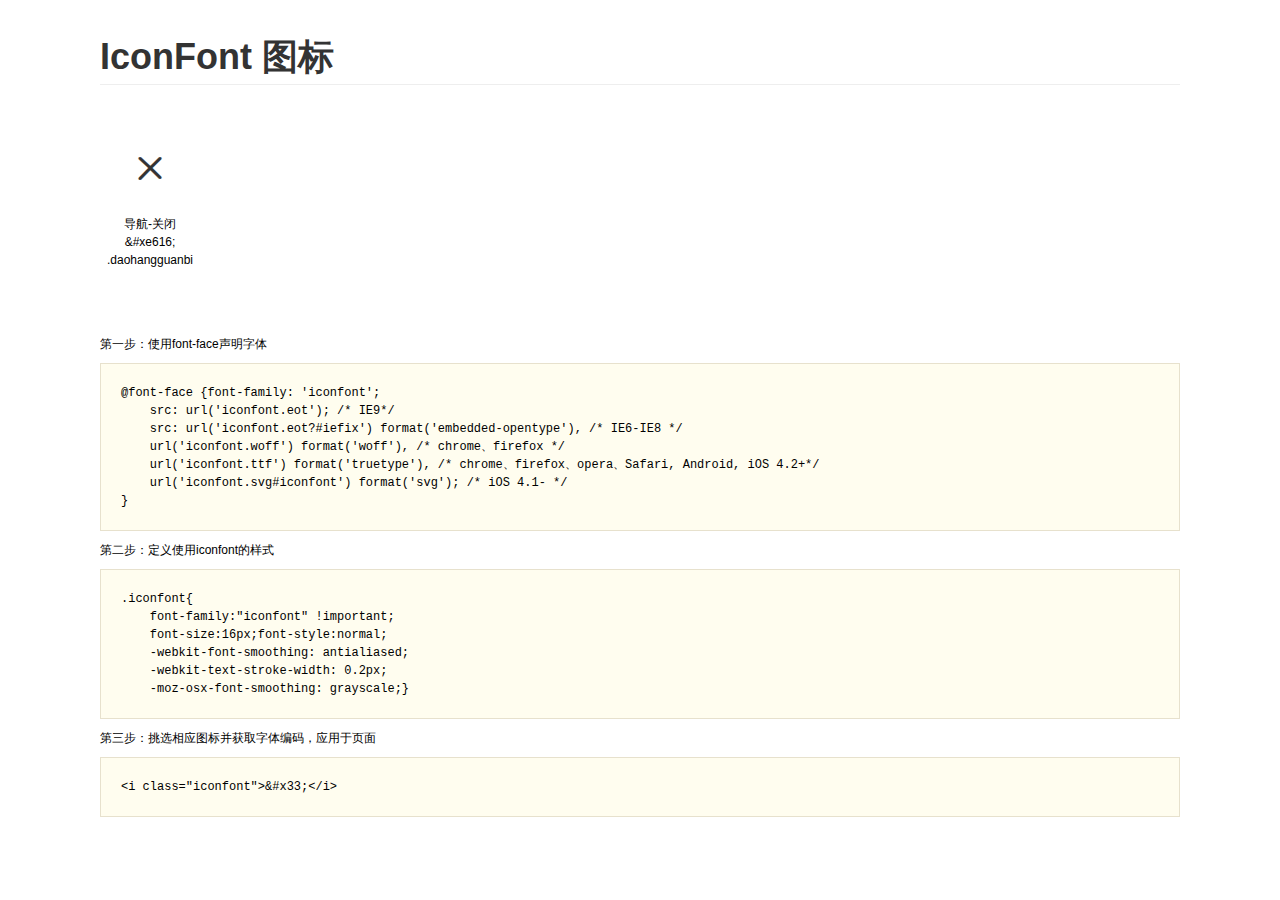
<file: project/ico/demo.html>
<!DOCTYPE html>
<html>
<head>
    <meta charset="utf-8"/>
    <title>IconFont</title>
    <link rel="stylesheet" href="demo.css">
    <link rel="stylesheet" href="iconfont.css">
</head>
<body>
    <div class="main">
        <h1>IconFont 图标</h1>
        <ul class="icon_lists clear">
            
                <li>
                <i class="icon iconfont">&#xe616;</i>
                    <div class="name">导航-关闭</div>
                    <div class="code">&amp;#xe616;</div>
                    <div class="fontclass">.daohangguanbi</div>
                </li>
            
        </ul>


        <div class="helps">
            第一步：使用font-face声明字体
            <pre>
@font-face {font-family: 'iconfont';
    src: url('iconfont.eot'); /* IE9*/
    src: url('iconfont.eot?#iefix') format('embedded-opentype'), /* IE6-IE8 */
    url('iconfont.woff') format('woff'), /* chrome、firefox */
    url('iconfont.ttf') format('truetype'), /* chrome、firefox、opera、Safari, Android, iOS 4.2+*/
    url('iconfont.svg#iconfont') format('svg'); /* iOS 4.1- */
}
</pre>
第二步：定义使用iconfont的样式
            <pre>
.iconfont{
    font-family:"iconfont" !important;
    font-size:16px;font-style:normal;
    -webkit-font-smoothing: antialiased;
    -webkit-text-stroke-width: 0.2px;
    -moz-osx-font-smoothing: grayscale;}
</pre>
第三步：挑选相应图标并获取字体编码，应用于页面
<pre>
&lt;i class="iconfont"&gt;&amp;#x33;&lt;/i&gt;
</pre>
        </div>

    </div>
</body>
</html>
</file>
<file: stylesheets/core.css>
@import url("screen.css");
@import url("non-screen.css") handheld;
@import url("non-screen.css") only screen and (max-device-width:640px);
</file>
<file: stylesheets/mobile.css>
/* Generated by Font Squirrel (http://www.fontsquirrel.com) on February 9, 2012 */


@font-face {
  font-family: 'Open Sans';
  src: url('../fonts/opensans-regular-webfont.eot');
  src: url('../fonts/opensans-regular-webfont.eot?#iefix') format('embedded-opentype'),
       url('../fonts/opensans-regular-webfont.woff') format('woff'),
       url('../fonts/opensans-regular-webfont.ttf') format('truetype'),
       url('../fonts/opensans-regular-webfont.svg#OpenSansRegular') format('svg');
  font-weight: normal;
  font-style: normal;
}

@font-face {
  font-family: 'Open Sans';
  src: url('../fonts/opensans-italic-webfont.eot');
  src: url('../fonts/opensans-italic-webfont.eot?#iefix') format('embedded-opentype'),
       url('../fonts/opensans-italic-webfont.woff') format('woff'),
       url('../fonts/opensans-italic-webfont.ttf') format('truetype'),
       url('../fonts/opensans-italic-webfont.svg#OpenSansItalic') format('svg');
  font-weight: normal;
  font-style: italic;
}

@font-face {
  font-family: 'Open Sans';
  src: url('../fonts/opensans-bold-webfont.eot');
  src: url('../fonts/opensans-bold-webfont.eot?#iefix') format('embedded-opentype'),
       url('../fonts/opensans-bold-webfont.woff') format('woff'),
       url('../fonts/opensans-bold-webfont.ttf') format('truetype'),
       url('../fonts/opensans-bold-webfont.svg#OpenSansBold') format('svg');
  font-weight: bold;
  font-style: normal;
}

@font-face {
  font-family: 'Open Sans';
  src: url('../fonts/opensans-bolditalic-webfont.eot');
  src: url('../fonts/opensans-bolditalic-webfont.eot?#iefix') format('embedded-opentype'),
       url('../fonts/opensans-bolditalic-webfont.woff') format('woff'),
       url('../fonts/opensans-bolditalic-webfont.ttf') format('truetype'),
       url('../fonts/opensans-bolditalic-webfont.svg#OpenSansBoldItalic') format('svg');
  font-weight: bold;
  font-style: italic;
}

@font-face {
  font-family: 'Open Sans';
  src: url('../fonts/opensans-extrabold-webfont.eot');
  src: url('../fonts/opensans-extrabold-webfont.eot?#iefix') format('embedded-opentype'),
       url('../fonts/opensans-extrabold-webfont.woff') format('woff'),
       url('../fonts/opensans-extrabold-webfont.ttf') format('truetype'),
       url('../fonts/opensans-extrabold-webfont.svg#OpenSansExtrabold') format('svg');
  font-weight: bolder;
  font-style: normal;
}


/* http://meyerweb.com/eric/tools/css/reset/ 
   v2.0 | 20110126
   License: none (public domain)
*/

html, body, div, span, applet, object, iframe,
h1, h2, h3, h4, h5, h6, p, blockquote, pre,
a, abbr, acronym, address, big, cite, code,
del, dfn, em, img, ins, kbd, q, s, samp,
small, strike, strong, sub, sup, tt, var,
b, u, i, center,
dl, dt, dd, ol, ul, li,
fieldset, form, label, legend,
table, caption, tbody, tfoot, thead, tr, th, td,
article, aside, canvas, details, embed, 
figure, figcaption, footer, header, hgroup, 
menu, nav, output, ruby, section, summary,
time, mark, audio, video {
  margin: 0;
  padding: 0;
  border: 0;
  font-size: 100%;
  font: inherit;
  vertical-align: baseline;
}
/* HTML5 display-role reset for older browsers */
article, aside, details, figcaption, figure, 
footer, header, hgroup, menu, nav, section {
  display: block;
}
body {
  line-height: 1;
}
ol, ul {
  list-style: none;
}
blockquote, q {
  quotes: none;
}
blockquote:before, blockquote:after,
q:before, q:after {
  content: '';
  content: none;
}
table {
  border-collapse: collapse;
  border-spacing: 0;
}

header, footer, section {
  display: block;
  position: relative;
}

/* STYLES */

div.shell {
  display: block;
  width: 640px;
  margin: 0 auto;
}

a#forkme_banner {
  display: none;
}

/* header */

header {
  position: relative;
  z-index: 2;
  margin: 0;
  max-width: 640px;
  top: 51px;
}

header span.ribbon-inner {
  position: relative;
  display: block;
  background-color: #cd596b;
  border: 8px solid #7c334f;
  padding: 6px;
  z-index: 1;
}

header span.left-tail, header span.right-tail {
  position: relative;
  display: block;
  width: 19px;
  height: 10px;
  background: transparent url(../images/ribbon-tail-sprite-2x.png) 0 0 no-repeat;
  position: absolute;
  bottom: -10px;
  z-index: 0;
}

header span.left-tail {
  background-position: 0 0;
  left: 0;
}

header span.right-tail {
  background-position: -19px 0;
  right: 0;
}

header h1 {
  background-color: #7c334f;
  font-size: 2em;
  font-weight: bolder;
  font-style: normal;
  text-transform: uppercase;
  color: #ece4d8;
  text-align: center;
  line-height:1;  
  padding: 14px 20px 0;
}

header h2 {
  background-color: #7c334f;
  font: bold italic .85em/1.5 Georgia, Times, “Times New Roman”, serif;
  color: #e69b95;
  padding-bottom: 14px;
  margin-top: -3px;
  text-align: center;
}

section#downloads {
  position: relative;
  display: block;
  height: 171px;
  width: 602px;
  padding-bottom: 150px;
  margin: 51px auto -250px;
  z-index: 1;
  background: transparent url(../images/shield.png) center 0 no-repeat;
}

section#downloads a {
  display: none;
}

span.banner-fix {
  background: transparent url(../images/shield-fallback.png) center top no-repeat;
  display: block;
  height: 31px;
  position: absolute;
  width: 640px;
  top: 20px;

}

section#main_content {
  z-index: 2;
  padding: 20px 40px 0;
  min-height:185px;
}

/* footer */

footer {
  background: none;
  padding-top: 104px;
  margin: -94px auto 40px;
  max-width:640px;
  text-align: center;
}

footer span.ribbon-outer {
  display: block;
  position: relative;
  border-bottom: 2px solid #bdb6ad;
}

footer span.ribbon-inner {
  position: relative;
  display: block;
  background-color: #cd596b;
  border: 8px solid #7c334f;
  padding: 6px;
  z-index: 1;
}

footer p {
  font-family: 'Open Sans', sans-serif;
  font-weight: bold;
  font-size: .6em;
  color: #8b786f;
}

footer a {
  color: #cd596b;
}

footer span.ribbon-inner p {
  background-color: #7c334f;
  margin: 0;
  color: #e69b95;
  font: bold italic 22px/1 Georgia, Times, “Times New Roman”, serif;
  height: auto;
  line-height: 1.1;
  padding: 20px 0px 10px;
}

footer span.ribbon-inner a {
  display: block;
  position: relative;
  bottom: 0;
  color: #7eb0d2;
  font-family: 'Open Sans', sans-serif;
  text-transform: uppercase;
  font-style: normal;
  font-weight: bolder;
  font-size: 38px;
  padding-bottom: 10px;
}

footer span.ribbon-inner a:hover {
  color: #7eb0d2;
}

footer span.left-tail, footer span.right-tail {
  position: relative;
  display: block;
  width: 23px;
  height: 126px;
  background: transparent url(../images/small-ribbon-tail-sprite-2x.png) 0 0 no-repeat;
  position: absolute;
  top: -126px;
  z-index: 0;
}

footer span.left-tail {
  background-position: 0 0;
  left: 0;
}

footer span.right-tail {
  background-position: -23px 0;
  right: 0;
}

footer span.octocat {
  background: transparent url(../images/octocat-2x.png) 0 0 no-repeat;
  display: block;
  width: 60px;
  height: 60px;
  margin: 20px auto 0;}

/* content */

body {
  background: #ece4d8;
  font: normal normal 30px/1.5 Georgia, Palatino,” Palatino Linotype”, Times, “Times New Roman”, serif;
  color: #544943;
  -webkit-font-smoothing: antialiased;
}

a, a:hover {
  color: #417090;
}

a {
  text-decoration: none;
}

a:hover {
  text-decoration: underline;
}

h1,h2,h3,h4,h5,h6 {
  font-family: 'Open Sans', sans-serif;
  font-weight: bold;
}

p {
  margin: .7em 0 0;
}

strong {
  font-weight: bold;
}

em {
  font-style: italic;
}

ol {
  margin: .7em 0;
  list-style-type: decimal;
  padding-left: 1.35em;
}

ul {
  margin: .7em 0;
  padding-left: 1.35em;
}

ul li {
  padding-left: 20px;
  background: transparent url(../images/chevron-2x.png) left 15px no-repeat;
}

blockquote {
  font-family: 'Open Sans', sans-serif;
  margin: 20px 0;
  color: #8b786f;
  padding-left: 1.35em;
  background: transparent url('../images/blockquote-gfx-2x.png') 0 8px no-repeat;
}

img {
  -webkit-box-shadow: 0px 4px 0px #bdb6ad;
  -moz-box-shadow: 0px 4px 0px #bdb6ad;
  box-shadow: 0px 4px 0px #bdb6ad;
  border: 4px solid #fff6e9;
  max-width: 556px;
}

hr {
  border: none;
  outline: none;
  height: 42px;
  background: transparent url('../images/hr-2x.jpg') center center repeat-x;
  margin: 0 0 20px;
}

code {
  background: #fff6e9;
  font: normal normal .9em/1.7 "Lucida Sans Typewriter", "Lucida Console", Monaco, "Bitstream Vera Sans Mono", monospace;
  padding: 0 5px 1px;
}

pre {
  margin: 10px 0 20px;
  padding: .7em;
  background: #fff6e9;
  border-bottom: 4px solid #bdb6ad;
  font: normal normal .9em/1.7 "Lucida Sans Typewriter", "Lucida Console", Monaco, "Bitstream Vera Sans Mono", monospace;
  overflow: auto;
}

table {
  background: #fff6e9;
  display: table;
  width: 100%;
  border-collapse: separate;
  border-bottom: 4px solid #bdb6ad;
  margin: 10px 0;
}

tr {
  display: table-row;
}

th {
  display: table-cell;
  padding: 2px 10px;
  border: solid #ece4d8;
  border-width: 0 4px 4px 0;
  color: #cd596b;
  font-family: 'Open Sans', sans-serif;
  font-weight: bold;
  font-size: .85em;
}

td {
  display: table-cell;
  padding: 0 .7em;
  border: solid #ece4d8;
  border-width: 0 4px 4px 0;
}

td:last-child, th:last-child {
  border-right: none;
}

tr:last-child td {
  border-bottom: none;
}

dl {
  margin: .7em 0 20px;
}

dt {
  font-family: 'Open Sans', sans-serif;
  font-weight: bold;
}

dd {
  padding-left: 1.35em;
}

dd p:first-child {
  margin-top: 0;
}

/* Content based headers */

#main_content > .header-level-1:first-child,
#main_content > .header-level-2:first-child,
#main_content > .header-level-3:first-child,
#main_content > .header-level-4:first-child,
#main_content > .header-level-5:first-child,
#main_content > .header-level-6:first-child {
  margin-top: 0;
}

.header-level-1 {
  font-size: 1.85em;
  border-bottom: .2em double #d3ccc1;
  color: #7c334f;
  text-align: center;
  font-style: italic;
  margin: 1.1em 0 .38em;
  line-height: 1.2;
  padding-bottom: 10px
}

.header-level-2 {
  font-size: 1.58em;
  color: #7c334f;
  margin: .95em 0 .5em;
  border-bottom: .1em solid #D3CCC1;
  line-height: 1.2;
  padding-bottom: 10px
}

.header-level-3 {
  margin: 20px 0 10px;
  font-size: 1.45em;
}

.header-level-4 {
  margin: .6em 0;
  font-size: 1.2em;
  color: #cd596b;
}

.header-level-5 {
  margin: .7em 0;
  font-size: 1em;
  color: #8b786f;
}

.header-level-6 {
  margin: .8em 0;
  font-size: .85em;
  font-style: italic;
}
</file>
<file: stylesheets/github-light.css>
/*
The MIT License (MIT)

Copyright (c) 2016 GitHub, Inc.

Permission is hereby granted, free of charge, to any person obtaining a copy
of this software and associated documentation files (the "Software"), to deal
in the Software without restriction, including without limitation the rights
to use, copy, modify, merge, publish, distribute, sublicense, and/or sell
copies of the Software, and to permit persons to whom the Software is
furnished to do so, subject to the following conditions:

The above copyright notice and this permission notice shall be included in all
copies or substantial portions of the Software.

THE SOFTWARE IS PROVIDED "AS IS", WITHOUT WARRANTY OF ANY KIND, EXPRESS OR
IMPLIED, INCLUDING BUT NOT LIMITED TO THE WARRANTIES OF MERCHANTABILITY,
FITNESS FOR A PARTICULAR PURPOSE AND NONINFRINGEMENT. IN NO EVENT SHALL THE
AUTHORS OR COPYRIGHT HOLDERS BE LIABLE FOR ANY CLAIM, DAMAGES OR OTHER
LIABILITY, WHETHER IN AN ACTION OF CONTRACT, TORT OR OTHERWISE, ARISING FROM,
OUT OF OR IN CONNECTION WITH THE SOFTWARE OR THE USE OR OTHER DEALINGS IN THE
SOFTWARE.

*/

.pl-c /* comment */ {
  color: #969896;
}

.pl-c1 /* constant, variable.other.constant, support, meta.property-name, support.constant, support.variable, meta.module-reference, markup.raw, meta.diff.header */,
.pl-s .pl-v /* string variable */ {
  color: #0086b3;
}

.pl-e /* entity */,
.pl-en /* entity.name */ {
  color: #795da3;
}

.pl-smi /* variable.parameter.function, storage.modifier.package, storage.modifier.import, storage.type.java, variable.other */,
.pl-s .pl-s1 /* string source */ {
  color: #333;
}

.pl-ent /* entity.name.tag */ {
  color: #63a35c;
}

.pl-k /* keyword, storage, storage.type */ {
  color: #a71d5d;
}

.pl-s /* string */,
.pl-pds /* punctuation.definition.string, string.regexp.character-class */,
.pl-s .pl-pse .pl-s1 /* string punctuation.section.embedded source */,
.pl-sr /* string.regexp */,
.pl-sr .pl-cce /* string.regexp constant.character.escape */,
.pl-sr .pl-sre /* string.regexp source.ruby.embedded */,
.pl-sr .pl-sra /* string.regexp string.regexp.arbitrary-repitition */ {
  color: #183691;
}

.pl-v /* variable */ {
  color: #ed6a43;
}

.pl-id /* invalid.deprecated */ {
  color: #b52a1d;
}

.pl-ii /* invalid.illegal */ {
  color: #f8f8f8;
  background-color: #b52a1d;
}

.pl-sr .pl-cce /* string.regexp constant.character.escape */ {
  font-weight: bold;
  color: #63a35c;
}

.pl-ml /* markup.list */ {
  color: #693a17;
}

.pl-mh /* markup.heading */,
.pl-mh .pl-en /* markup.heading entity.name */,
.pl-ms /* meta.separator */ {
  font-weight: bold;
  color: #1d3e81;
}

.pl-mq /* markup.quote */ {
  color: #008080;
}

.pl-mi /* markup.italic */ {
  font-style: italic;
  color: #333;
}

.pl-mb /* markup.bold */ {
  font-weight: bold;
  color: #333;
}

.pl-md /* markup.deleted, meta.diff.header.from-file */ {
  color: #bd2c00;
  background-color: #ffecec;
}

.pl-mi1 /* markup.inserted, meta.diff.header.to-file */ {
  color: #55a532;
  background-color: #eaffea;
}

.pl-mdr /* meta.diff.range */ {
  font-weight: bold;
  color: #795da3;
}

.pl-mo /* meta.output */ {
  color: #1d3e81;
}
</file>
<file: project/css/grid12.css>
@charset 'utf-8';
.row{width:102%;transition:.2s width ease;*zoom:1}.row:before,.row:after{display:table;clear:both;content:''}.row>[class*="span-"]{float:left;margin-right:2%;*margin-right:1.89%}.row>.span-1{width:6.33333333%}.row>.span-2{width:14.66666667%}.row>.span-3{width:23%}.row>.span-4{width:31.33333333%}.row>.span-5{width:39.66666667%}.row>.span-6{width:48%}.row>.span-7{width:56.33333333%}.row>.span-8{width:64.66666667%}.row>.span-9{width:73%}.row>.span-10{width:81.33333333%}.row>.span-11{width:89.66666667%}.row>.span-12{width:98%}.row>.span-13{width:106.33333333%}.row>.span-14{width:114.66666667%}.row>.span-15{width:123%}.row>.span-16{width:131.33333333%}.row>.span-17{width:139.66666667%}.row>.span-18{width:148%}.row>.span-19{width:156.33333333%}.row>.span-20{width:164.66666667%}.row>.span-21{width:173%}.row>.span-22{width:181.33333333%}.row>.span-23{width:189.66666667%}.row>.span-24{width:198%}.full-row{width:100%;transition:.2s width ease;*zoom:1}.full-row:before,.full-row:after{display:table;clear:both;content:''}.full-row>[class*='span']{float:left}.full-row>.span-1{width:8.33333333%;*width:8.22333333%}.full-row>.span-2{width:16.66666667%;*width:16.55666667%}.full-row>.span-3{width:25%;*width:24.89%}.full-row>.span-4{width:33.33333333%;*width:33.22333333%}.full-row>.span-5{width:41.66666667%;*width:41.55666667%}.full-row>.span-6{width:50%;*width:49.89%}.full-row>.span-7{width:58.33333333%;*width:58.22333333%}.full-row>.span-8{width:66.66666667%;*width:66.55666667%}.full-row>.span-9{width:75%;*width:74.89%}.full-row>.span-10{width:83.33333333%;*width:83.22333333%}.full-row>.span-11{width:91.66666667%;*width:91.55666667%}.full-row>.span-12{width:100%;*width:99.89%}.full-row>.span-13{width:108.33333333%;*width:108.22333333%}.full-row>.span-14{width:116.66666667%;*width:116.55666667%}.full-row>.span-15{width:125%;*width:124.89%}.full-row>.span-16{width:133.33333333%;*width:133.22333333%}.full-row>.span-17{width:141.66666667%;*width:141.55666667%}.full-row>.span-18{width:150%;*width:149.89%}.full-row>.span-19{width:158.33333333%;*width:158.22333333%}.full-row>.span-20{width:166.66666667%;*width:166.55666667%}.full-row>.span-21{width:175%;*width:174.89%}.full-row>.span-22{width:183.33333333%;*width:183.22333333%}.full-row>.span-23{width:191.66666667%;*width:191.55666667%}.full-row>.span-24{width:200%;*width:199.89%}.row>.pull-right,.full-row>.pull-right{float:right}.row>.center{position:relative;left:-1%;display:block;float:none;clear:both;margin-right:auto;margin-left:auto}.full-row>.center{display:block;float:none;clear:both;margin-right:auto;margin-left:auto}.pull-left-1{position:relative;left:-8.33333333%}.pull-left-2{position:relative;left:-16.66666667%}.pull-left-3{position:relative;left:-25%}.pull-left-4{position:relative;left:-33.33333333%}.pull-left-5{position:relative;left:-41.66666667%}.pull-left-6{position:relative;left:-50%}.pull-left-7{position:relative;left:-58.33333333%}.pull-left-8{position:relative;left:-66.66666667%}.pull-left-9{position:relative;left:-75%}.pull-left-10{position:relative;left:-83.33333333%}.pull-left-11{position:relative;left:-91.66666667%}.pull-left-12{position:relative;left:-100%}.pull-left-13{position:relative;left:-108.33333333%}.pull-left-14{position:relative;left:-116.66666667%}.pull-left-15{position:relative;left:-125%}.pull-left-16{position:relative;left:-133.33333333%}.pull-left-17{position:relative;left:-141.66666667%}.pull-left-18{position:relative;left:-150%}.pull-left-19{position:relative;left:-158.33333333%}.pull-left-20{position:relative;left:-166.66666667%}.pull-left-21{position:relative;left:-175%}.pull-left-22{position:relative;left:-183.33333333%}.pull-left-23{position:relative;left:-191.66666667%}.pull-left-24{position:relative;left:-200%}.pull-right-1{position:relative;left:8.33333333%}.pull-right-2{position:relative;left:16.66666667%}.pull-right-3{position:relative;left:25%}.pull-right-4{position:relative;left:33.33333333%}.pull-right-5{position:relative;left:41.66666667%}.pull-right-6{position:relative;left:50%}.pull-right-7{position:relative;left:58.33333333%}.pull-right-8{position:relative;left:66.66666667%}.pull-right-9{position:relative;left:75%}.pull-right-10{position:relative;left:83.33333333%}.pull-right-11{position:relative;left:91.66666667%}.pull-right-12{position:relative;left:100%}.pull-right-13{position:relative;left:108.33333333%}.pull-right-14{position:relative;left:116.66666667%}.pull-right-15{position:relative;left:125%}.pull-right-16{position:relative;left:133.33333333%}.pull-right-17{position:relative;left:141.66666667%}.pull-right-18{position:relative;left:150%}.pull-right-19{position:relative;left:158.33333333%}.pull-right-20{position:relative;left:166.66666667%}.pull-right-21{position:relative;left:175%}.pull-right-22{position:relative;left:183.33333333%}.pull-right-23{position:relative;left:191.66666667%}.pull-right-24{position:relative;left:200%}@media only screen and (max-width:1024px){.row>.midd-1{width:6.33333333%}.row>.midd-2{width:14.66666667%}.row>.midd-3{width:23%}.row>.midd-4{width:31.33333333%}.row>.midd-5{width:39.66666667%}.row>.midd-6{width:48%}.row>.midd-7{width:56.33333333%}.row>.midd-8{width:64.66666667%}.row>.midd-9{width:73%}.row>.midd-10{width:81.33333333%}.row>.midd-11{width:89.66666667%}.row>.midd-12{width:98%}.row>.midd-13{width:106.33333333%}.row>.midd-14{width:114.66666667%}.row>.midd-15{width:123%}.row>.midd-16{width:131.33333333%}.row>.midd-17{width:139.66666667%}.row>.midd-18{width:148%}.row>.midd-19{width:156.33333333%}.row>.midd-20{width:164.66666667%}.row>.midd-21{width:173%}.row>.midd-22{width:181.33333333%}.row>.midd-23{width:189.66666667%}.row>.midd-24{width:198%}.midd-hide{display:none}.midd-center{position:relative;left:-1%;display:block;float:none;clear:both;margin-right:auto;margin-left:auto}.full-row>.midd-1{width:8.33333333%}.full-row>.midd-2{width:16.66666667%}.full-row>.midd-3{width:25%}.full-row>.midd-4{width:33.33333333%}.full-row>.midd-5{width:41.66666667%}.full-row>.midd-6{width:50%}.full-row>.midd-7{width:58.33333333%}.full-row>.midd-8{width:66.66666667%}.full-row>.midd-9{width:75%}.full-row>.midd-10{width:83.33333333%}.full-row>.midd-11{width:91.66666667%}.full-row>.midd-12{width:100%}.full-row>.midd-13{width:108.33333333%}.full-row>.midd-14{width:116.66666667%}.full-row>.midd-15{width:125%}.full-row>.midd-16{width:133.33333333%}.full-row>.midd-17{width:141.66666667%}.full-row>.midd-18{width:150%}.full-row>.midd-19{width:158.33333333%}.full-row>.midd-20{width:166.66666667%}.full-row>.midd-21{width:175%}.full-row>.midd-22{width:183.33333333%}.full-row>.midd-23{width:191.66666667%}.full-row>.midd-24{width:200%}}@media only screen and (max-width:640px){.row>.smal-1{width:6.33333333%}.row>.smal-2{width:14.66666667%}.row>.smal-3{width:23%}.row>.smal-4{width:31.33333333%}.row>.smal-5{width:39.66666667%}.row>.smal-6{width:48%}.row>.smal-7{width:56.33333333%}.row>.smal-8{width:64.66666667%}.row>.smal-9{width:73%}.row>.smal-10{width:81.33333333%}.row>.smal-11{width:89.66666667%}.row>.smal-12{width:98%}.row>.smal-13{width:106.33333333%}.row>.smal-14{width:114.66666667%}.row>.smal-15{width:123%}.row>.smal-16{width:131.33333333%}.row>.smal-17{width:139.66666667%}.row>.smal-18{width:148%}.row>.smal-19{width:156.33333333%}.row>.smal-20{width:164.66666667%}.row>.smal-21{width:173%}.row>.smal-22{width:181.33333333%}.row>.smal-23{width:189.66666667%}.row>.smal-24{width:198%}.smal-hide{display:none}.smal-show{display:block}.smal-center{position:relative;left:-1%;display:block;float:none;clear:both;margin-right:auto;margin-left:auto}[class*='pull-left-'],[class*='pull-right-']{right:auto;left:auto}.full-row>.smal-1{width:8.33333333%}.full-row>.smal-2{width:16.66666667%}.full-row>.smal-3{width:25%}.full-row>.smal-4{width:33.33333333%}.full-row>.smal-5{width:41.66666667%}.full-row>.smal-6{width:50%}.full-row>.smal-7{width:58.33333333%}.full-row>.smal-8{width:66.66666667%}.full-row>.smal-9{width:75%}.full-row>.smal-10{width:83.33333333%}.full-row>.smal-11{width:91.66666667%}.full-row>.smal-12{width:100%}.full-row>.smal-13{width:108.33333333%}.full-row>.smal-14{width:116.66666667%}.full-row>.smal-15{width:125%}.full-row>.smal-16{width:133.33333333%}.full-row>.smal-17{width:141.66666667%}.full-row>.smal-18{width:150%}.full-row>.smal-19{width:158.33333333%}.full-row>.smal-20{width:166.66666667%}.full-row>.smal-21{width:175%}.full-row>.smal-22{width:183.33333333%}.full-row>.smal-23{width:191.66666667%}.full-row>.smal-24{width:200%}
</file>
<file: project/css/index.css>
@charset 'utf-8';
@import url(index-pc.css) screen and (max-width:1500px);
@import url(index-mobile.css) screen and (max-width:640px);

/*轮转区域*/
#playbox{
	
	/*z-index: -3;*/
	overflow: hidden;
	/*margin: 20px auto;*/
	position: relative;
	background-color: #fff;
}
#playbox .pre{
	width: 60px;
	height: 60px;
	cursor: pointer;
	background-image: url(../images/bann_btn.png);
	background-repeat: no-repeat;
	background-position: 0 0;
	position: absolute;
	top: 50%;
	left: 10px;
	margin-top: -30px;
	z-index: 10;
	transition: all 0.3s ease;
}
#playbox .pre:hover{
	background-position: 0 -60px;
}
#playbox .next{
	width: 60px;
	height: 60px;
	cursor: pointer;
	background-image: url(../images/bann_btn.png);
	background-repeat: no-repeat;
	background-position: -60px 0;
	position: absolute;
	top: 50%;
	right: 10px;
	margin-top: -30px;
	z-index: 10;
	transition: all 0.3s ease;
}
#playbox .next:hover{
	background-position: -60px -60px;
}
#playbox .smalltitle{
	width: 100%;
	z-index: 10;
}
.smalltitle ul{
	margin: 0 auto;
}
#playbox .smalltitle ul li{
	background: #FFF;
	float: left;
	margin: 0 5px;
	cursor: pointer;
	overflow: hidden;
	/*vertical-align: middle;*/
}
#playbox .smalltitle .thistitle{
	background-color: transparent;
	border: 2px solid #fff;
}
#playbox .oUlplay{
	width: 800%;
	height: 100%;
	position: absolute;
	top: 0;
	left: 0;
}
 #playbox .oUlplay li{
	float: left;
	width: 12.5%;
	overflow: hidden;
}

/*主体部分*/
.container{
	width: 100%;
}


.main1 {
	padding:20px 0 66px 0;
	background-color: #fff; 
}
.main1 .main1_ul{
	/*width: 100%;*/
	color: #fff;
	text-align: center;
	transition: .2s width ease;
}
.main1 .main1_ul li{
	/*width: 25%;*/
	position: relative;
	overflow: hidden;
}
.main1 .main1_ul li a{
	display: block;
	width: 100%;
	position: absolute;
	top: 0;
	left: 0;
}
.main1_ul li h3{
	font-size:30px;
	height:57px;
	line-height: 57px;
	font-weight: normal;
	transition: all 0.5s ease;
}
.main1_ul li:hover .info1>h3{
	font-size:35px;
}
.main1 .main1_ul .li1{
	background-color: #fd8800;
}
.main1 .main1_ul .li1 a{
	background: url(../images/line.png) right top no-repeat;
}

.main1 .main1_ul .li3{
	background-color: #2A2A51;
}
.main1 .main1_ul .li3 a{
	background: url(../images/line.png) right top no-repeat;
}
.main1_ul li .aimg{
	transition: all 0.5s ease;
}
.main1_ul li .aimg img{
	width: 100%;
}
.main1_ul .li4:hover .aimg{
	width: 110%;
}
.main1_ul .li2:hover .aimg{
	width: 110%;
}
/*产品列表*/
.mian1_list{
	margin-top: 30px;
}
.prolist{
	width: 100%;
}
.prolist li{
	height: 372px;
	position: relative;
	cursor: pointer;
	transition: all 0.5s ease;
}

.prolist li>a{
	display: block;
	position: relative;
	height: 100%;
	padding: 0 12%;
}
.prolist li>a .a_cover{
	width: 100%;
	height: 100%;
	background-image: url(../images/black.4.png);
	position: absolute;
	top: 0;
	left: 0;
	z-index: 5;
}
.prolist li .info2{
	width: 100%;
	/*background: rgba(253,101,0,.85);*/
	/*height: 190px;*/
	text-align: left;
	position: absolute;
	left: 0;
	bottom: 0;
	overflow: hidden;
	z-index: 7;
}
.prolist li .info2 a{
	display: block;
	position: relative ;
	height: 100%;
	padding: 0 12%;
}
.prolist li .info2 a h2{
	position: relative;
	line-height: 120px;
}
.prolist li .info2 a h2 span{
	font-size: 16px;
	font-weight: normal;
	color: #fff;
	position: relative;
}
.prolist li .info2 a h2 span:before{
	content: '';
	width: 40px;
	height: 3px;
	background-color: #fff000;
	position: absolute;
	bottom: -10px;
	left: 0;
}

.prolist .info2 a div{
	font-weight: bold;
	font-size: 24px;
	color: #fff;
	line-height: 35px;
	margin-bottom: 5px;
	display: none;
}
.prolist .info2 a .p{
	display: none;
	font-size: 13px;
	color: #fff;
}
.prolist li{
	background-repeat:no-repeat;
}
.prolist li.li1{
	background-image: url(../images/10faf0563b2643f1a0ca8bf813ec6a44.jpg);
}
.prolist .li2{
	background-image: url(../images/5e83766140fa4703b0a4f5e4c11011cd.jpg);
}
.prolist .li3{
	background-image: url(../images/7147355b09f1466abd9fee1e54e0ab05.jpg);
}
.prolist .li4{
	background-image: url(../images/65cde0346d404e15aeb0c16270a21601.jpg);
}
.prolist .li5{
	background-image: url(../images/90aa416e360d4fcb861f00a0a4bd7648.jpg);
}
.prolist .li6{
	background-image: url(../images/858e4083d4264087a652ca8b21ae130c.jpg);
}


.active .a_cover{
	display: none;
}
.prolist .active .info2{
	background: rgba(253,101,0,.85);
	height: 190px;
}
.mian1_list .prolist  li.active h2{
	height: 65px;
	line-height: 65px;
}
.prolist  li.active div{
	display: block;
}
.prolist  li.active .a_cover{
	display: none;
}
.prolist  li.active .p{
	display: block;
}

.main2{
	width: 100%;
	padding: 50px 0 90px 0;
	background: url(../images/t-02.jpg) center top repeat-y;
	position: relative;
}
.main2:before{
	content: '';
	width: 0;
	height: 0;
	border:30px solid transparent;
	border-top-color:#fff; 
	position: absolute;
	top: 0;
	left: 50%;
	margin-left: -30px;
}
.stnews a{
	display: block;
	padding: .5em .5em .65em 2em;
	position: relative;
}
.stnews a:hover{
	background-color: #e2e2e2;
}
.stnews a:before{
	content: '';
	width: 0;
	height: 0;
	border: 4px solid transparent;
	border-left-color:#fd8800;
	position: absolute;
	top: 1.5em;
	left: .8em; 
}
.stnews a .t{
	color: #000;
	font-size: 1.2em;
	height: 2em;
	line-height: 2;
}
.stnews a .p{
	color: #7c7c7c;
	line-height: 20px;
	height: 20px;
	overflow: hidden;
}

.fu{
	margin-bottom: 50px;
}
.fu a{
	display: block;
	width: 100%;
	padding-bottom: 56.25%;
	position: relative;
	overflow: hidden;
}
.fu a .imgwrap{
	position: absolute;
	top: 0;
	left: 0;
	width: 100%;
	transition: all 0.5s ease;
	/*height: 100%;*/
}
.fu a img{
	width: 100%;
}
.fu a h2{
	position: absolute;
	bottom: 0;
	left: 0;
	background: rgba(0,0,0,.5);
	width: 100%;
}
.fu a h2 .sp1{
	color: #FFF;
	font-size: 18px;
	padding:19px 3%;
	width: 80%;
	display: block;
}
.fu a h2 .sp2{
	position: absolute;
	bottom: 0;
	right: 0;
	width: 70px;
	height: 70px;
	display: block;
	background-color: #f7931d;
}
.fu a h2 .sp2 i{
	display: block;
	width: 35px;
	height: 32px;
	background: url(../images/ico2.png);
	background-position: -100px -55px;
	position: absolute;
	top:50%;
	left: 50%;
	margin-top: -16px;
	margin-left: -17px; 
}
.fu a:hover .imgwrap{
	width: 106%;
	margin-left: -3%;
}


.zts h2{
	font-size: 24px;
	margin-bottom: 10px;
}
.zts h2 i{
	display: inline-block;
	width: 35px;
	height: 42px;
	vertical-align: middle;
	background-image: url(../images/pb_t.png);
}
.ztnews li{
	float: left;
}
.ztnews a{
	display: block;
	width: 100%;
	position: relative;
	color: #fff;
}
.ztnews a .t{
	display: inline-block;
	width: 80%;
	font-size: 14px;
	white-space: nowrap;
	overflow: hidden;
	text-overflow: ellipsis;
}
.ztnews .ss{
	display: block;
	width: 37px;
	height: 34px;
	background-color: #8a8a8a;
	position: absolute;
	right:0;
	bottom: 0;
	text-align: center;
	transition: all 0.3s ease;
}
.ztnews .ss i{
	display: inline-block;
	width: 20px;
	height: 20px;
	margin-top: 6px;
	background-image:url(../images/ico.png); 
	background-position: -21px -100px;
}
.ztnews a:hover .ss{
	background-color: #fd8800;
}
.ztnews h3{
	position: absolute;
	bottom: 0;
	left: 0;
	padding: 0 5%;
	width: 90%;
	background: url(../images/black.8.png) repeat;
	height: 34px;
	line-height: 34px;
}
.ztnews a img{
	width: 100%;
}

.main2_news ul li a{
	font-size: 14px;
	display: block;
	position: relative;
	padding: 2px 0 2px 2em;
}
.main2_news ul li a div{
	color: #000;
	height: 2em;
	line-height: 2;
	white-space: nowrap;
	overflow: hidden;
	text-overflow: ellipsis;
}
.main2_news ul li a:before{
	content: "";
	position: absolute;
	width: 0;
	height: 0;
	overflow: hidden;
	left: .8em;
	top: .9em;
	border: 4px solid;
	border-color: transparent transparent transparent #fd8800;
}
.main2_news ul li a:hover{
	background-color: #e2e2e2;
}



.main3{
	position: relative;
	background:url(../images/c_bg3.jpg) no-repeat;
	background-position: center top;
}
.main3:before{
	content: '';
	width: 0;
	height: 0;
	border: 30px solid transparent;
	border-bottom-color: #ff8e00;
	position: absolute;
	top:-60px;
	left: 50%;
	margin-left: -30px;
}
.main3 ul{
	padding: 60px 40px;
	text-align: center;
	font-size: 16px;
	font-weight: 700;
}
.main3 ul li{
	display: inline-block;
	/*border: 3px solid red;*/
	width: 4em;
	height: 4em;
	line-height: 4em;
	background-color: rgba(255,255,255,.6);
	margin: 0 10px;
	border-radius: 50%;
	padding:5px; 
}
.main3 ul li:hover{
	background-color: #fff;
}
.main3 ul li a{
	display: block;
	height: 100%;
	color: #fff;
	border-radius: 50%;
	background-color: #fc8e00;
}
.main3  .a_now a{
	background-color: red;
}
.main3 div{
	position: absolute;
	left: 0;
	top: 193px;
	width: 100%;
	text-align: center;
	opacity: 0;
	transition: all 1s ease;
}
.main3 .d_now{
	opacity: 1;
}


.main4{
	width: 100%;
	padding: 30px 0;
	background-color: #fff;
}
.main4 .icon{
	margin-top: 30px;
}
.main4 ul{
	height: 100%;
}
.main4 li a{
	width: 100%;
	height: 100%;
	text-align: center;
}
.main4 .li_t{
	margin: 0 auto 25px auto;
	width: 124px;
	height: 124px;
}
.main4 .li_t .bgimg{
	width: 100%;
	height: 100%;
	background-image: url(../images/icons.png);
	transition: all 0.5s ease;
}
.main4 li .t{
	font-size: 16px;
	font-weight: bold;
}
.main4 .bg1{
	background-position: 0 -149px;
}
.main4 .bg2{
	background-position: -299px -149px;
}
.main4 .bg3{
	background-position: -595px -149px;
}
.main4 .bg4{
	background-position: -900px -149px;
}
.main4 li a:hover{
	color: #000;
}
.main4 li a:hover .bg1{
	background-position: 0 0;
}
.main4 li a:hover .bg2{
	background-position: -299px  0;
}
.main4 li a:hover .bg3{
	background-position: -595px 0;
}
.main4 li a:hover .bg4{
	background-position: -900px 0;
}
</file>
<file: project/css/common.css>
@charset 'utf-8';
/*共用部分*/
@import url(common-pc.css) screen and (max-width:1500px);
@import url(common-mobile.css) screen and (max-width:640px);

/*万能清除*/
/*IE6IE7*/
.clearfix{
	zoom:1;
}
/*兼容大部分浏览器*/
.clearfix:after{
	display: block;
	content: "";
	clear: both;
	height: 0;
	line-height: 0;
	visibility: hidden;
}

@font-face {
	font-family: 'iconfont';
    src: url('../ico/iconfont.eot'); /* IE9*/
    src: url('../ico/iconfont.eot?#iefix') format('embedded-opentype'), /* IE6-IE8 */
    url('../ico/iconfont.woff') format('woff'), /* chrome、firefox */
    url('../ico/iconfont.ttf') format('truetype'), /* chrome、firefox、opera、Safari, Android, iOS 4.2+*/
    url('../ico/iconfont.svg#iconfont') format('svg'); /* iOS 4.1- */
}
.ico{
    font-family:"iconfont" !important;
    /*font-size:16px;*/
    font-style:normal;
    -webkit-font-smoothing: antialiased;
    -webkit-text-stroke-width: 0.2px;
    -moz-osx-font-smoothing: grayscale;
}

body,div,header,footer,section,ul,li,p,span,a,i,nav,h2,h3,dl,dt,dd,table,tr,td,br,img{
	margin: 0;
	padding: 0;
}
ul,li{
	list-style: none;
}
a{	
	transition: all 0.5s ease;
	text-decoration: none;
	color: #555;
}

body{
	width: 100%;
	line-height: 1.8; 
	color: #555; 
	background: #fff;
	overflow-x:hidden;
	font-family: 'microsoft yahei';
}

/*顶部共用*/
header{
	width: 100%;
	height: 64px;
	position: relative;
	z-index: 15;
	background-color: #fff;
}
.logo{
	background-image: url(../images/logo.png);
	display: block;
	height: 64px;
	background-repeat: no-repeat;
}
.header_r{
	float: right;
	z-index: 5;
}
.header_r li{
	float: left;
	background: url(../images/h_li.gif) right center no-repeat;
}
.header_r li a{
	font-size: 12px;
}
.header_r .li01 a i{
	margin-left: 8px;
	display: inline-block;
	width: 10px;
	height: 10px;
	background-image: url(../images/ico2.png);
	background-position: -20px 4px;
	background-repeat: no-repeat;
}
.header_r .li02 a i{
	display: inline-block;
	margin: 0px 4px;
	width: 15px;
	height: 12px;
	background-image: url(../images/ico.png);
	background-position: -23px -3px;
	background-repeat: no-repeat;
}
.li01>a:hover,.li02>a:hover{
	color: #F28405;
}
.header_r .li03{
	cursor: pointer;
}
.header_r .li03 span .i1{
	display: inline-block;
	vertical-align: middle;
	margin: 0px 4px;
	width: 15px;
	height: 15px;
	background-image: url(../images/ico.png);
	background-position: -3px -3px;
	background-repeat: no-repeat;
}
.header_r .li03 span .i2{
	margin-left: 8px;
	display: inline-block;
	width: 10px;
	height: 10px;
	background-image: url(../images/ico2.png);
	background-position: -20px 4px;
	background-repeat: no-repeat;
}
.header_r .li03 .language{
	display: none;
	width: 100%;
	background-color: #fff;
}
.header_r .li03 .language a{
	display: block;
	width: 100%;
	line-height: 32px;
	height: 32px;
	color: #5a5a5a;
	text-align: center;
}
.header_r .li03 .language a:hover{
	background-color: #F3F3F3;
}
.header_r .li04{
	background: none;
	position: relative;
}
.header_r .li04 i{
	/*margin-left: 8px;*/
	display: inline-block;
	vertical-align: middle;
	width: 20px;
	height: 25px;
	background-image: url(../images/ico2.png);
	background-position: 0px 3px;
	background-repeat: no-repeat;
}
.header_r .li04 i:hover{
	background-position: -178px -52px;
}


section{
	background-color: #fff;
}


/*我要询价--点击*/
.top_form{
	display: none;
	/*width: 1920px;*/
	width: 100%;
	height: 485px;
	position: absolute;
	top: 64px;
	/*left: 50%;*/
/*	margin-left: -50%;*/
	background: #ecf0f1;
	z-index: 50;
	padding-top: 60px;
}
.msg_re{
	font-size: 20px;
	margin-bottom: 10px;
}
.top_form_msg label{
	display: block;
	margin-bottom: 10px;
}
.top_form_msg input[type="text"]{
	width: 100%;
	border: none;
	height: 38px;
	line-height: 38px;
	background: #fff;
	text-indent: 20px;
}
.top_form_msg textarea{
	width: 100%;
	height: 100px;
	text-indent: 20px;
	border:0;
	padding: 20px 0;
}

.top_form_msg button{
	height: 45px;
	line-height: 45px;
	background-color: transparent;
	border: 4px solid #80939e;
	width: 98%;
	padding: 0;
	color: #80939e;
	float: left;
	font-size: 20px;
	box-sizing: content-box;
	margin-top: 26px;
	cursor: pointer;
}
.top_form_msg button .btn_i{
	display: inline-block;
	vertical-align: middle;
	margin-left: 20px;
	width: 30px;
	height: 28px;
	background-image: url(../images/ico2.png);
	background-position: -70px -150px;
	background-repeat: no-repeat;
}
.top_form_msg button:hover{
	background-color: #F67702;
	border-color: #F67702;
	color: #fff;
}
.top_form_msg button:hover .btn_i{
	background-image: url(../images/ico2.png);
	background-position: -136px -53px;
}
.top_form .topformwrap{
	position: relative;
}

.top_form_close{
	color: #ffd900;
	cursor: pointer;
}
.top_form_close .ico{
	font-size: 55px;
	margin: 0.3em;
}



.main_p{
	font-size: 16px;
	color: #666;
}
.main_title{
	width: 77%;
	margin: 0 auto;
	margin-bottom: 50px;
	text-align: center;
}
.main_title h2{
	font-size: 36px;
	position: relative;
	padding-bottom: 15px;
	margin-bottom: 15px;
}
.main_title h2 a:hover{
	color: #fd8800;
}
.main_title h2:after{
	content:'';
	width:60px;
	height:3px;
	background-color:#fd8800; 
	position:absolute;
	bottom:0;
	left:50%; 
	margin-left:-30px;
}













/*底部共用*/

.main5_d{
	position: relative;
	padding: 19px 0;
}
.main5{
	width: 100%;
	/*height: 70px;*/
	background-color: #f37020;
}
.main5 ul{
	width: 100%;
}
.main5 li{
	text-align: left;
	float: left;
	margin-right:  5%;
}
.main5 li a{
	font-size: 16px;
	color: #fff;
	display: block;
}
.main5 li i{
	display: inline-block;
	width: 20px;
	height: 20px;
	vertical-align: text-bottom;
	/*margin: 0 0.3em;*/
	background: url(../images/ico.png);
}
.main5 .main5_i1{
	background-position: 0 -40px;
}
.main5 .main5_i2{
	background-position: -20px -40px;
}
.main5 .main5_i3{
	background-position: -40px -40px;
}
.main5 .main5_i4{
	background-position: -60px -40px;
}
.main5 .fenzhi{
	width: 270px;
	background-color: #fea900;
	position: absolute;
	top: 0;
	right: 0;
	cursor: pointer;
	/*z-index: 50;*/
}
.main5 .fenzhi span{
	font-size: 18px;
	color: #fff;
	display: block;
	height: 65px;
	line-height: 65px;
	padding-left:15%; 
}
.main5 .fenzhi span i{
	display: inline-block;
	width: 10px;
	height: 25px;
	position: absolute;
	top: 50%;
	margin-top: -8px;
	right: 15%;
	background-image: url(../images/ico2.png);
	background-position: -60px 0;
/*	width: 25px;
	height:10px;
	margin-top: -5px;
	background-position: -100px -150px;*/
}
.main5 .fenzhi .fzs{
	display: none;
	width: 100%;
	position: absolute;
	bottom: 100%;
	left: 0;
	/*z-index: 10;*/
	background-color: #fea900;
}
.main5 .fenzhi .fzs a{
	display: block;
	font-size: 16px;
	width: 85%;
	color: #fff;
	padding-left:15%;
	height: 60px;
	line-height: 60px;
	border-bottom: 1px solid #fff;
	border-color: rgba(255,255,255,.3);
}
footer{
	width: 100%;
}
footer .foot_top{
	padding: 45px 0 23px 0;
	background-image: url(../images/foot_center_bg.jpg);
}
footer .foot_top dl{
	float: left;
	margin-right: 6%;
}
.dl1{
	width: 12%;
}
.dl1 dt a:hover{
	color: #F58505;
}
.dl2{
	width: 19%;
	line-height: 1;
}

.dl3{
	width: 26.3%;
	line-height: 1;
}
footer .foot_top dl dt{
	font-size: 18px;
	color: #838f8f;
	font-weight: bold;
	border-bottom: 1px dotted rgba(255,255,255,.3);
	line-height: 40px;
}
footer .foot_top dt a{
	font-size: 18px;
	color: #838f8f;
	font-weight: bold;
	display: block;
	width: 100%;
	height: 100%;
}
footer .foot_top dl dd{
	color: #838f8f;
	line-height: 34px;
}
footer .foot_top dd a{
	color: #838f8f;
}
footer .foot_top .dl1 dd a{
	display: block;
	width: 100%;
	height: 100%;
}
footer dl.dl1 dd{
	border-bottom: 1px dotted rgba(255,255,255,.3);
}
.dl2 a:hover{
	color: #F58505;
}
.dl2 .td1{
	width: 20%;
	vertical-align: top;
}
.dl2 dd{
	padding-right: 20px;
	margin-top: 16px;
	line-height: 28px;
}
.dl3 a:hover{
	color: #F58505;
}
.dl3 .ysd{
	line-height: 1.8;
	margin-top: 16px;
	float: left;
	width: 50%;
	height:69px;
}
footer .ewm{
	float: right;
	padding-top: 13px;
	width: 200px;
}
footer .ewm .share{
	margin-top: 8px;
}
footer .ewm .share span{
	display: inline-block;
	font-size: 12px;
	color: #525e66;
	/*height: 32px;*/
	line-height: 32px;
	padding-right: 12px;
	vertical-align: top;
}
footer .ewm .share a{
	display: inline-block;
	width: 32px;
	height: 32px;
	margin: 0 2px 0 0;
	background-image: url(../images/share.png);
}
.share .sa1{
	
}
.share .sa1:hover{
	background-position: 0 -32px;
}

.share .sa2{
	background-position: -39px 0px;
}
.share .sa2:hover{
	background-position: -39px -32px;
}

.share .sa3{
	background-position: -78px 0;
}
.share .sa3:hover{
	background-position: -78px -32px;
}
.share .sa4{
	background-position: -117px 0;
}
.share .sa4:hover{
	background-position: -117px -32px;
}

footer .foot_bottom{
	background-color: #171f23;
	color: #fff;
	padding: 15px 0;
}
footer .foot_bottom a{
	color: #fff;
}

.backtop{
	width: 60px;
	height: 60px;
	position: fixed;right: 0;
	bottom: 0;
	background-image: url(../images/top.png);
	cursor: pointer;
}
.backtop:hover{
	background-position: 0 -60px;
}
</file>
<file: project/css/mail.css>
@charset 'utf-8';
body,
div,
span,
img,
ul,
li,
input,
form,
p,
a {
  margin: 0;
  padding: 0;
}
/*万能清除*/
/*IE6IE7*/
.clearfix {
  zoom: 1;
}
/*兼容大部分浏览器*/
.clearfix:after {
  display: block;
  content: "";
  clear: both;
  height: 0;
  line-height: 0;
  visibility: hidden;
}
body {
  font-size: 12px;
}
ul {
  list-style: none;
}
a {
  text-decoration: none;
}
.wrap {
  width: 782px;
  margin: 0 auto;
}
.header {
  width: 100%;
  height: 72px;
  margin: 20px 0px 15px 0px;
}
.header span {
  display: inline-block;
  margin-top: 12px;
}
.header span img {
  width: 159px;
  height: 60px;
}
.cont {
  background: #c9d8f2;
  padding: 34px 0;
}
.cont img {
  float: left;
}
.cont .dl {
  width: 336px;
  min-height: 240px;
  background: #fff;
  float: right;
}
.cont .dl ul {
  width: 100%;
}
.cont .dl ul li {
  width: 50%;
  height: 40px;
  line-height: 40px;
  font-size: 14px;
  font-weight: bold;
  text-align: center;
  cursor: pointer;
  float: left;
  color: #fff;
  background-color: #5D5D5D;
}
.cont .dl ul li:hover {
  background-color: #464646;
}
.cont .dl ul .active {
  background-color: #fff;
  color: #464646;
  cursor: default;
}
.cont .dl ul .active:hover {
  background-color: #fff;
}
.cont .dl form {
  width: 100%;
}
.cont .dl form input {
  outline: 0;
  margin-bottom: 15px;
}
.cont .dl form input[type='text'] {
  width: 185px;
  height: 34px;
  line-height: 34px;
  border: 1px solid #d5dbe4;
  padding: 0 8px;
  margin-top: 10px;
}
.cont .dl form .span1 {
  display: inline-block;
  height: 36px;
  line-height: 36px;
  color: #696a6b;
  font-family: Arial;
  padding: 0 10px;
  margin-left: -6px;
  background-color: #d5dbe4;
}
.cont .dl form input[type='password'] {
  width: 93%;
  height: 34px;
  line-height: 34px;
  border: 1px solid #d5dbe4;
  padding: 0 8px;
}
.cont .dl form input[type='checkbox'] {
  vertical-align: bottom;
  margin-bottom: 0;
}
.cont .dl form .span2 {
  color: #6c6c6c;
}
.cont .dl form input[type='button'] {
  width: 100%;
  height: 34px;
  line-height: 34px;
  font-size: 15px;
  color: #fff;
  border: 1px solid #4c7fd4;
  border-radius: 4px;
  text-align: center;
  background-color: #5398e8;
  font-weight: bold;
  margin-top: 15px;
}
.cont .dl form input[type='button']:hover {
  background-color: #4c7fd4;
}
.cont .dl a {
  display: block;
  margin-top: 10px;
  color: #000;
}
.cont .dl .a1 {
  float: left;
}
.cont .dl .a2 {
  float: right;
}
.cont .dl .msg {
  display: block;
  padding: 15px;
}
.cont .dl .glmsg {
  display: none;
  padding: 15px;
}
.cont .dl .glmsg input[type='radio'] {
  vertical-align: top;
  margin-bottom: 10px;
}
.foot {
  margin-top: 10px;
  text-align: center;
}
.foot a {
  display: block;
  margin: 5px 0 8px 0;
  color: #000;
}
.foot a:hover {
  text-decoration: underline;
}
.foot p {
  color: #aaaaaa;
}
</file>
<file: project/ico/iconfont.css>
@font-face {font-family: "iconfont";
  src: url('iconfont.eot?t=1460454009'); /* IE9*/
  src: url('iconfont.eot?t=1460454009#iefix') format('embedded-opentype'), /* IE6-IE8 */
  url('iconfont.woff?t=1460454009') format('woff'), /* chrome, firefox */
  url('iconfont.ttf?t=1460454009') format('truetype'), /* chrome, firefox, opera, Safari, Android, iOS 4.2+*/
  url('iconfont.svg?t=1460454009#iconfont') format('svg'); /* iOS 4.1- */
}

.iconfont {
  font-family:"iconfont" !important;
  font-size:16px;
  font-style:normal;
  -webkit-font-smoothing: antialiased;
  -webkit-text-stroke-width: 0.2px;
  -moz-osx-font-smoothing: grayscale;
}
.icon-daohangguanbi:before { content: "\e616"; }
</file>
<file: project/ico/demo.css>
*{margin: 0;padding: 0;list-style: none;}
/*
KISSY CSS Reset
理念：1. reset 的目的不是清除浏览器的默认样式，这仅是部分工作。清除和重置是紧密不可分的。
2. reset 的目的不是让默认样式在所有浏览器下一致，而是减少默认样式有可能带来的问题。
3. reset 期望提供一套普适通用的基础样式。但没有银弹，推荐根据具体需求，裁剪和修改后再使用。
特色：1. 适应中文；2. 基于最新主流浏览器。
维护：玉伯<lifesinger@gmail.com>, 正淳<ragecarrier@gmail.com>
 */

/** 清除内外边距 **/
body, h1, h2, h3, h4, h5, h6, hr, p, blockquote, /* structural elements 结构元素 */
dl, dt, dd, ul, ol, li, /* list elements 列表元素 */
pre, /* text formatting elements 文本格式元素 */
form, fieldset, legend, button, input, textarea, /* form elements 表单元素 */
th, td /* table elements 表格元素 */ {
  margin: 0;
  padding: 0;
}

/** 设置默认字体 **/
body,
button, input, select, textarea /* for ie */ {
  font: 12px/1.5 tahoma, arial, \5b8b\4f53, sans-serif;
}
h1, h2, h3, h4, h5, h6 { font-size: 100%; }
address, cite, dfn, em, var { font-style: normal; } /* 将斜体扶正 */
code, kbd, pre, samp { font-family: courier new, courier, monospace; } /* 统一等宽字体 */
small { font-size: 12px; } /* 小于 12px 的中文很难阅读，让 small 正常化 */

/** 重置列表元素 **/
ul, ol { list-style: none; }

/** 重置文本格式元素 **/
a { text-decoration: none; }
a:hover { text-decoration: underline; }


/** 重置表单元素 **/
legend { color: #000; } /* for ie6 */
fieldset, img { border: 0; } /* img 搭车：让链接里的 img 无边框 */
button, input, select, textarea { font-size: 100%; } /* 使得表单元素在 ie 下能继承字体大小 */
/* 注：optgroup 无法扶正 */

/** 重置表格元素 **/
table { border-collapse: collapse; border-spacing: 0; }

/* 清除浮动 */
.ks-clear:after, .clear:after {
  content: '\20';
  display: block;
  height: 0;
  clear: both;
}
.ks-clear, .clear {
  *zoom: 1;
}

.main {padding: 30px 100px;}
.main h1{font-size:36px; color:#333; text-align:left;margin-bottom:30px; border-bottom: 1px solid #eee;}

.helps{margin-top:40px;}
.helps pre{
  padding:20px;
  margin:10px 0;
  border:solid 1px #e7e1cd;
  background-color: #fffdef;
  overflow: auto;
}

.icon_lists li{
  float:left;
  width: 100px;
  height:180px;
  text-align: center;
}
.icon_lists .icon{
  font-size: 42px;
  line-height: 100px;
  margin: 10px 0;
  color:#333;
  -webkit-transition: font-size 0.25s ease-out 0s;
  -moz-transition: font-size 0.25s ease-out 0s;
  transition: font-size 0.25s ease-out 0s;

}
.icon_lists .icon:hover{
  font-size: 100px;
}
</file>
